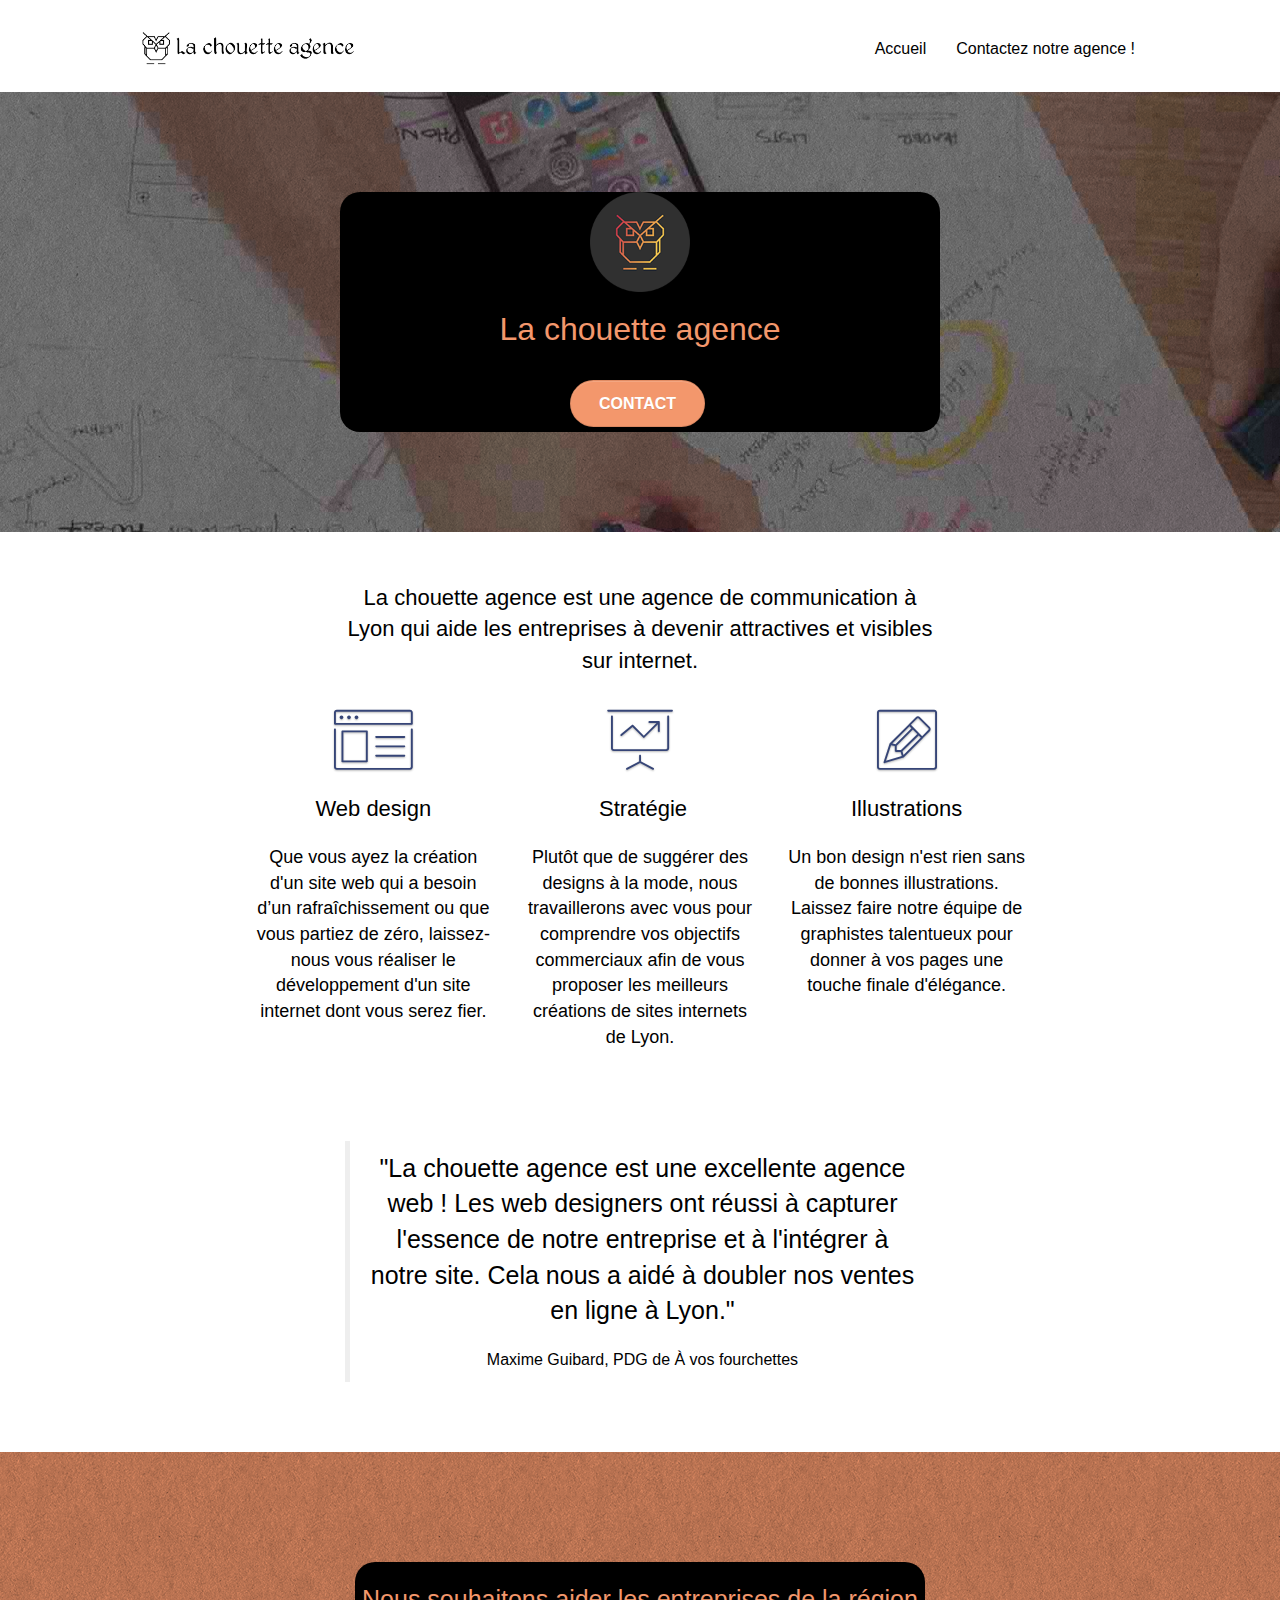
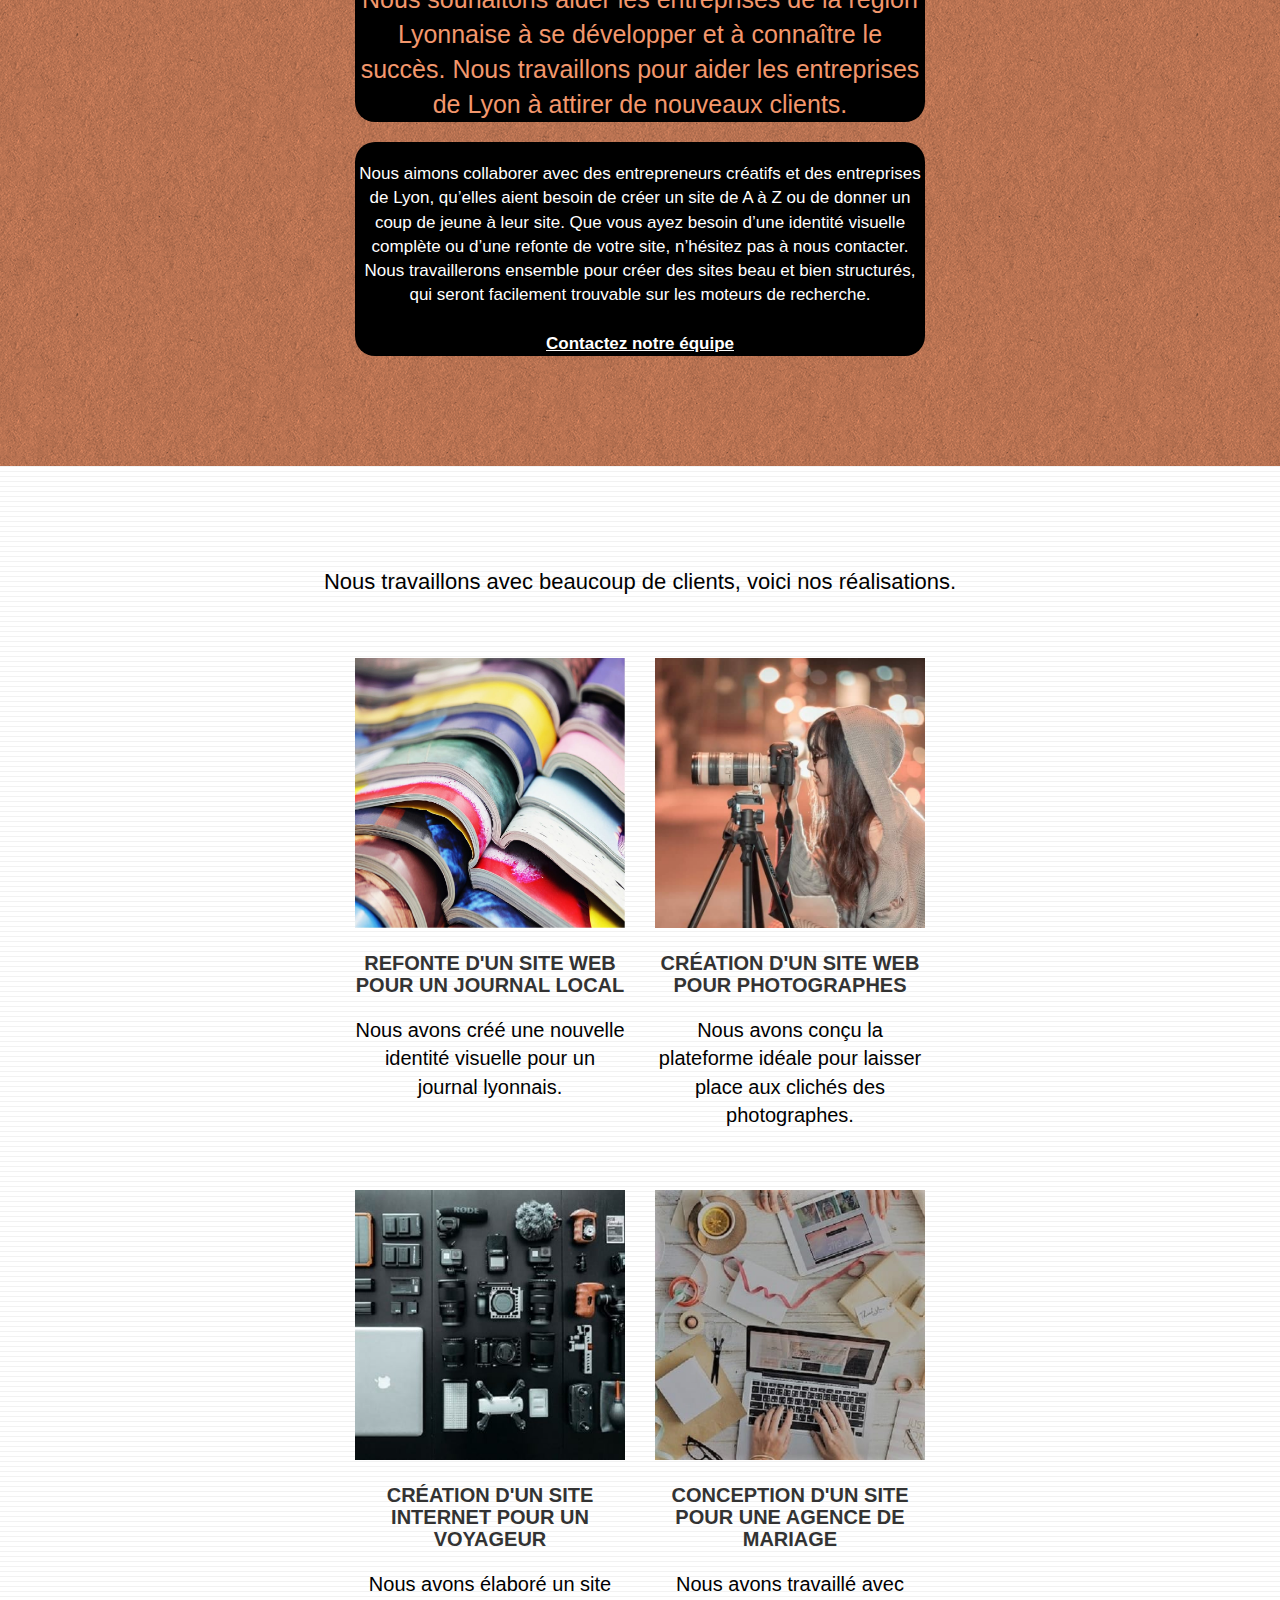
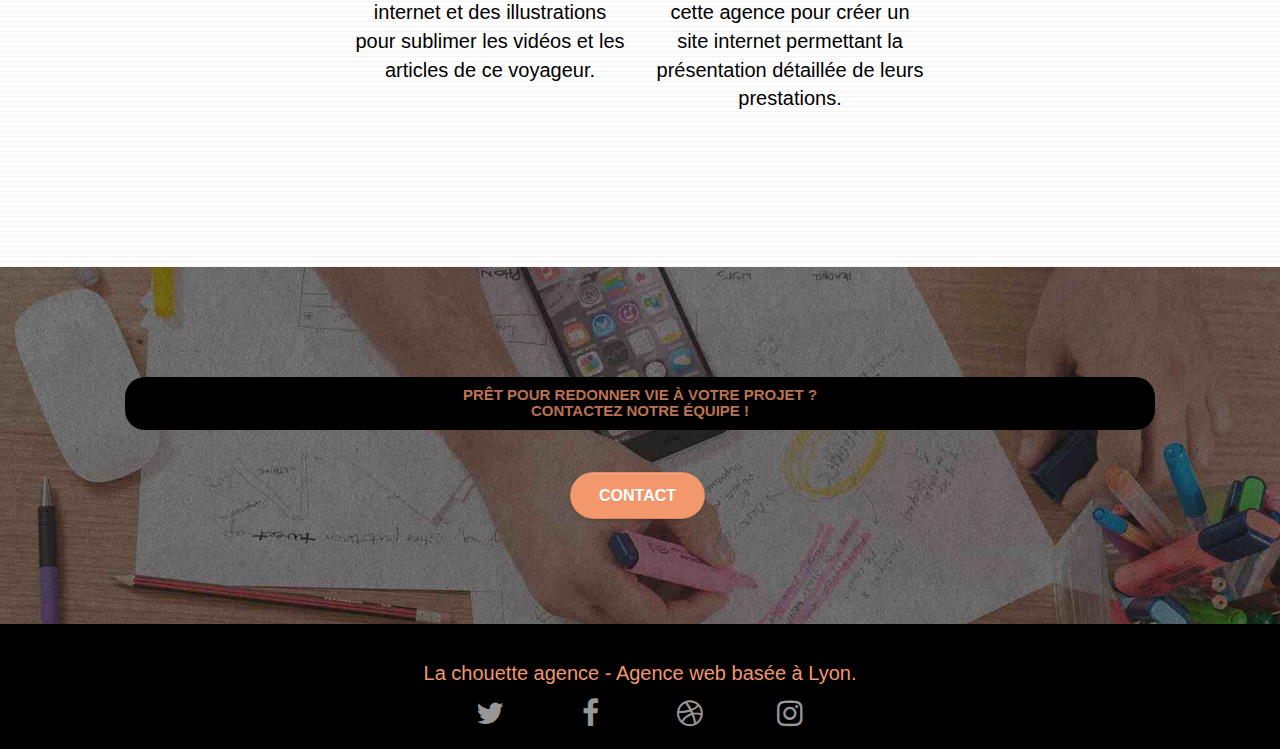
<file: index.html>
<!doctype html>
<html lang="fr">
<head>

<!-- Google Tag Manager -->
<script>(function(w,d,s,l,i){w[l]=w[l]||[];w[l].push({'gtm.start':
	new Date().getTime(),event:'gtm.js'});var f=d.getElementsByTagName(s)[0],
	j=d.createElement(s),dl=l!='dataLayer'?'&l='+l:'';j.async=true;j.src=
	'https://www.googletagmanager.com/gtm.js?id='+i+dl;f.parentNode.insertBefore(j,f);
	})(window,document,'script','dataLayer','GTM-TX3RW9V');</script>
	<!-- End Google Tag Manager -->


    <meta charset="utf-8">

	<meta name="robots" content="index, follow">	
	<meta name="description" content="Dévelopement de site Web à Lyon, La chouette agence est une agence de web design qui aide les entreprises à devenir attractives et visibles sur internet.">
    <meta name="keywords" content="agence de communication lyon, agence web lyon, agence digitale lyon, agence création site web, création site internet lyon, création site web lyon, agence webmarketing,Développement site web,agence site web,agence design,agence internet">
    <meta name="viewport" content="width=device-width, initial-scale=1.0, viewport-fit=cover">
    <link rel="shortcut icon" type="image/png" href="favicon.jpg">
    
	<link rel="stylesheet" type="text/css" href="./css/bootstrap.min.css">
	<link rel="stylesheet" type="text/css" href="style.min.css">
	<link rel="stylesheet" type="text/css" href="./css/font-awesome.min.css">
	<link rel="stylesheet" type="text/css" href="./css/et-line.css">
	
    
	<script src="./js/jquery-2.1.0.min.js" defer></script>
	<script src="./js/bootstrap.min.js" defer></script>
	<script src="./js/blocs.min.js" defer></script>
	<script src="./js/jquery.touchSwipe.min.js" defer></script>
	<script src="./js/gmaps.min.js" defer></script>

    <title>La chouette agence</title>

    
<!-- Twitter Card data -->
<meta name="twitter:card" content="summary">
<meta name="twitter:site" content="@La_chouette_agence">
<meta name="twitter:title" content="Accueil - La chouette Agence">
<meta name="twitter:description" content="Dévelopement de site Web à Lyon, La chouette agence est une agence de web design qui aide les entreprises à devenir attractives et visibles sur internet.">
<meta name="twitter:creator" content="@La chouette agence">


<!-- Open Graph data Facebook / LinkedIn-->
<meta property="og:title" content="Accueil - La chouette Agence" />
<meta property="og:type" content="Website" />
<meta property="og:url" content="https://aurelien77.github.io/AurelienMonceau_4_20042021/index.html" />
<meta property="og:image" content="https://aurelien77.github.io/AurelienMonceau_4_20042021/index.html" />
<meta property="og:description" content="Dévelopement de site Web à Lyon, La chouette agence est une agence de web design qui aide les entreprises à devenir attractives et visibles sur internet." /> 
<meta property="og:site_name" content="La chouette agence" />


<!-- Pinterest -->
	<meta property="og:type" content="website" />
	<meta property="og:title" content="Accueil - La chouette Agencee" />
	<meta property="og:description" content="Dévelopement de site Web à Lyon, La chouette agence est une agence de web design qui aide les entreprises à devenir attractives et visibles sur internet" />
	<meta property="og:url" content="https://aurelien77.github.io/AurelienMonceau_4_20042021/index.html" />
	<meta property="og:site_name" content="La chouette agence" /> 
    
</head>
<body>
<!-- Google Tag Manager (noscript) -->
<noscript><iframe src="https://www.googletagmanager.com/ns.html?id=GTM-TX3RW9V"
	height="0" width="0" style="display:none;visibility:hidden"></iframe></noscript>
	<!-- End Google Tag Manager (noscript) -->


<!-- Principal conteneur -->
<div class="page-container">
    
<!-- bloc-0 -->
<header class="bloc bgc-white l-bloc " id="bloc-0">
	<div class="container bloc-sm">
		<nav class="navbar row">
			<div class="navbar-header">
				<a class="navbar-brand" href="index.html"><img src="img/la-chouette-agence.png" alt="Image du logo La chouette agence" height="40" /></a>
				<button id="nav-toggle" type="button" class="ui-navbar-toggle navbar-toggle" data-toggle="collapse" data-target=".navbar-1">
					<span class="sr-only">Toggle navigation</span><span class="icon-bar"></span><span class="icon-bar"></span><span class="icon-bar"></span>
				</button>
			</div>
			<div class="collapse navbar-collapse navbar-1 special-dropdown-nav">
				<ul class="site-navigation nav navbar-nav">
					<li>
						<a href="index.html" title="Accueil">Accueil</a>
					</li>
					
					<li>
						<a href="contact_La_chouette_agence.html" title="Formulaire de contact">Contactez notre agence !</a>
					</li>
				</ul>
			</div>
		</nav>
	</div>
</header>
<!-- bloc-0 END -->

<!-- bloc-1-presentation -->
<main class="bloc bg-banniere d-bloc bg-t-edge bloc-bg-texture texture-paper b-parallax" id="bloc-1-hero">
	<div class="container bloc-lg">
		<div class="row tight-width-whitespace">
			<div class="col-sm-12 bgc-atomic-black radiusbor">
				<img src="img/logo.png" class="center-block image-resize-mode" width="100" alt="Image du logo La chouette agence" />
				<h1 class="text-center hero-bloc-text tc-white ">
					La chouette agence
				</h1>
				<div class="text-center">
					<a href="contact_La_chouette_agence.html" class="btn btn-lg btn-clean btn-rd cta-hero btn-atomic-tangerine" id="cta-hero" title="bouton vers le formulaire de contact">Contact</a>
				</div>
			</div>
		</div>
	</div>
</main>
<!-- bloc-1-presentation END -->

<!-- bloc-2-services -->
	<!-- div ancre1 -->
	<div id="ancre1"></div>
	<!-- fin div ancre1 -->
	<div class="container bloc-md">
	
			<div class="text-center ajustbloc">	
<p class="size1">  La chouette agence est une agence de communication à Lyon qui aide les entreprises à devenir attractives et visibles sur internet.</p>
		</div>
		<div class="row voffset-lg med-width-whitespace">
			<div class="col-sm-4">
				<div class="text-center">
					<span class="et-icon-browser sm-shadow icon-dark-slate-blue icons icon-lg"></span>
				</div>
				<a href=#ancre1><h2 class="mg-md text-center">
					Web design
				</h2> </a>
				<p class="text-center destext">
					Que vous ayez la création d'un site web qui a besoin d&rsquo;un rafraîchissement ou que vous partiez de zéro, laissez-nous vous réaliser le développement d'un site internet dont vous serez fier.
				</p>
			</div>
			<div class="col-sm-4">
				<div class="text-center">
					<span class="et-icon-presentation sm-shadow icon-dark-slate-blue icons icon-lg"></span>
				</div> <a href=#ancre2>
				<h2 class="mg-md text-center">
					&nbsp;Stratégie
				</h2> </a>
				<p class="text-center destext">
					Plutôt que de suggérer des designs à la mode, nous travaillerons avec vous pour comprendre vos objectifs commerciaux afin de vous proposer les meilleurs créations de sites internets de Lyon.<br>
				</p>
			</div>
			<div class="col-sm-4">
				<div class="text-center">
					<span class="et-icon-edit sm-shadow icon-dark-slate-blue icons icon-lg"></span>
				</div> <a href=#ancre3>
				<h2 class="mg-md text-center">
					Illustrations
				</h2> </a>
				<p class="text-center destext">
					Un bon design n'est rien sans de bonnes illustrations. Laissez faire notre équipe de graphistes talentueux pour donner à vos pages une touche finale d'élégance.
				</p>
			</div>
		</div>
	
		<div class="row voffset-lg voffset">
			<div class="col-xs-12 col-md-8 col-md-offset-2 text-center">
				<blockquote>

<p class="citation">
					"La chouette agence est une excellente agence web !
					Les web designers ont réussi à capturer l'essence de notre
					entreprise et à l'intégrer à notre site. Cela nous a aidé à
					doubler nos ventes en ligne à Lyon."
				</p>
				<p class="auteur"> Maxime Guibard, PDG de À vos fourchettes </p>
				</blockquote>
			</div>
		</div>
	</div>

<!-- bloc-2-services END -->
<!-- div ancre2 -->
<div id="ancre2"></div>
<!-- fin div ancre2 -->
<!-- bloc-3-what-i-do -->
<div class="bloc tc-white bgc-atomic-tangerine bg-presentation d-bloc bloc-bg-texture texture-paper b-parallax" id="bloc-3-what-i-do">
	<div class="container bloc-lg">
		<div class="row tight-width-whitespace ">
			<div class="col-sm-12">
				<h2 class="mg-md text-center tc-white bgc-atomic-black radiusbor fontdesc">
					Nous souhaitons aider les entreprises de la région Lyonnaise à se développer et à connaître le succès. Nous travaillons pour aider les entreprises de Lyon à attirer de nouveaux clients.<br>
				</h2>
				<p class="text-center white fontdesc2 bgc-atomic-black radiusbor">
					Nous aimons collaborer avec des entrepreneurs créatifs et des entreprises de Lyon, qu’elles aient besoin de créer un site de A à Z ou de donner un coup de jeune à leur site. Que vous ayez besoin d’une identité visuelle complète ou d’une refonte de votre site, n’hésitez pas à nous contacter. Nous travaillerons ensemble pour créer des sites beau et bien structurés, qui seront facilement trouvable sur les moteurs de recherche. <br><br><a class="ltc-white bold-link" href="contact_La_chouette_agence.html">Contactez notre équipe</a><br>
				</p> 
			</div>
		</div>
	</div>
</div>  
<!-- bloc-3-what-i-do END -->

<!-- bloc-4-portfolio --><!-- div ancre3 -->
		<div id="ancre3"></div>
		<!-- fin div ancre3 -->
<div class="bloc bgc-white bg-lines-h2-bg bg-repeat l-bloc" id="bloc-4-portfolio">
	<div class="container bloc-lg">
		<div class="row">
			<div class="col-sm-12 text-center">
				<p class="size1">Nous travaillons avec beaucoup de clients, voici nos réalisations.</p>
			</div>
		</div>
		<div class="row tight-width-whitespace portfolio-row">
			<div class="col-sm-6">
				<a href="#" data-lightbox="img/1.jpg"  data-gallery-id="gallery-1" data-caption="Refonte d'un site web pour un journal local" data-frame="snapshot-lb"><img src="img/1.jpg" alt="Image de Refonte d'un site web pour un journal local" class="img-responsive portfolio-thumb" /></a>
				<h3 class="mg-md text-center textimg">
					Refonte d'un site web pour un journal local
				</h3>
				<p class="text-center textimg2 ">
					Nous avons créé une nouvelle identité visuelle pour un journal lyonnais.
				</p>
			</div>   	
			<div class="col-sm-6">
				<a href="#" data-lightbox="img/2.jpg" data-gallery-id="gallery-1" data-caption="Création d'un site web pour photographes" data-frame="snapshot-lb"><img src="img/2.jpg" class="img-responsive portfolio-thumb" alt="Image de Création d'un site web pour photographes" /></a>
				<h3 class="mg-md text-center textimg">
					Création d'un site web pour photographes
				</h3>
				<p class="text-center textimg2">
					Nous avons conçu la plateforme idéale pour laisser place aux clichés des photographes.
				</p>
			</div>
		</div>
		<div class="row tight-width-whitespace portfolio-row">
			<div class="col-sm-6">
				<a href="#" data-lightbox="img/3.jpg" data-gallery-id="gallery-1" data-caption="Création d'un site internet pour un voyageur" data-frame="snapshot-lb"><img src="img/3.jpg" class="img-responsive portfolio-thumb" alt="Image de Création d'un site internet pour un voyageur"/></a>
				<h3 class="mg-md text-center textimg">
					Création d'un site internet pour un voyageur
				</h3>
				<p class="text-center textimg2">
					Nous avons élaboré un site internet et des illustrations pour sublimer les vidéos et les articles de ce voyageur.
				</p>
			</div>
			<div class="col-sm-6">
				<a href="#" data-lightbox="img/4.jpg" data-gallery-id="gallery-1" data-caption="Conception d'un site pour une agence de mariage" data-frame="snapshot-lb"><img src="img/4.jpg" class="img-responsive portfolio-thumb" alt="Image de Conception d'un site pour une agence de mariage" /></a>
				<h3 class="mg-md text-center textimg">
					Conception d'un site pour une agence de mariage
				</h3>
				<p class="text-center textimg2">
					Nous avons travaillé avec cette agence pour créer un site internet permettant la présentation détaillée de leurs prestations.
				</p>
			</div>
		</div>
	</div>
</div>
<!-- bloc-4-portfolio END -->

<!-- bloc-5-cta -->
<div class="bloc bgc-dark-slate-blue bg-banniere d-bloc bloc-bg-texture texture-paper" id="bloc-5-cta">
	<div class="container bloc-lg">
		<div class="row ">
			<h3 class="mg-md text-center tc-white bgc-atomic-black radiusbor top">
				Prêt pour redonner vie à votre projet ?<br>Contactez notre équipe !
			</h3>
			<div class="col-sm-12 text-center">
				<a href="contact_La_chouette_agence.html" class="btn btn-atomic-tangerine btn-clean btn-rd btn-lg cta-hero">Contact</a>
			</div>
		</div>
	</div>
</div>
<!-- bloc-5-cta END -->

<!-- Footer - bloc-8 -->
<footer class="bloc bgc-atomic-black d-bloc" id="bloc-8">
	<div class="container bloc-sm">
		<div class="row">
			<div class="col-sm-12">
				<p class="text-center white tc-autre">
					La chouette agence - Agence web basée à Lyon.<br>
				</p>
				<div class="row row-no-gutters social">
					<div class="col-sm-3">
						<div class="text-center">
							<a class="social" href="index.html"><span class="fa fa-twitter icon-md"></span></a>
						</div>
					</div>
					<div class="col-sm-3">
						<div class="text-center">
							<a class="social" href="index.html"><span class="fa fa-facebook icon-md"></span></a>
						</div>
					</div>
					<div class="col-sm-3">
						<div class="text-center">
							<a class="social" href="index.html"><span class="fa fa-dribbble icon-md"></span></a>
						</div>
					</div>
					<div class="col-sm-3">
						<div class="text-center">
							<a class="social" href="index.html"><span class="fa fa-instagram icon-md"></span></a>
						</div>



						
					</div>
					
				</div>
				
				</div>
				
			</div>
			



		
	</div>


	
</footer>
<!-- Footer - bloc-8 END -->

</div>
<!-- Principal conteneur END -->
    

</body>
</html>
</file>
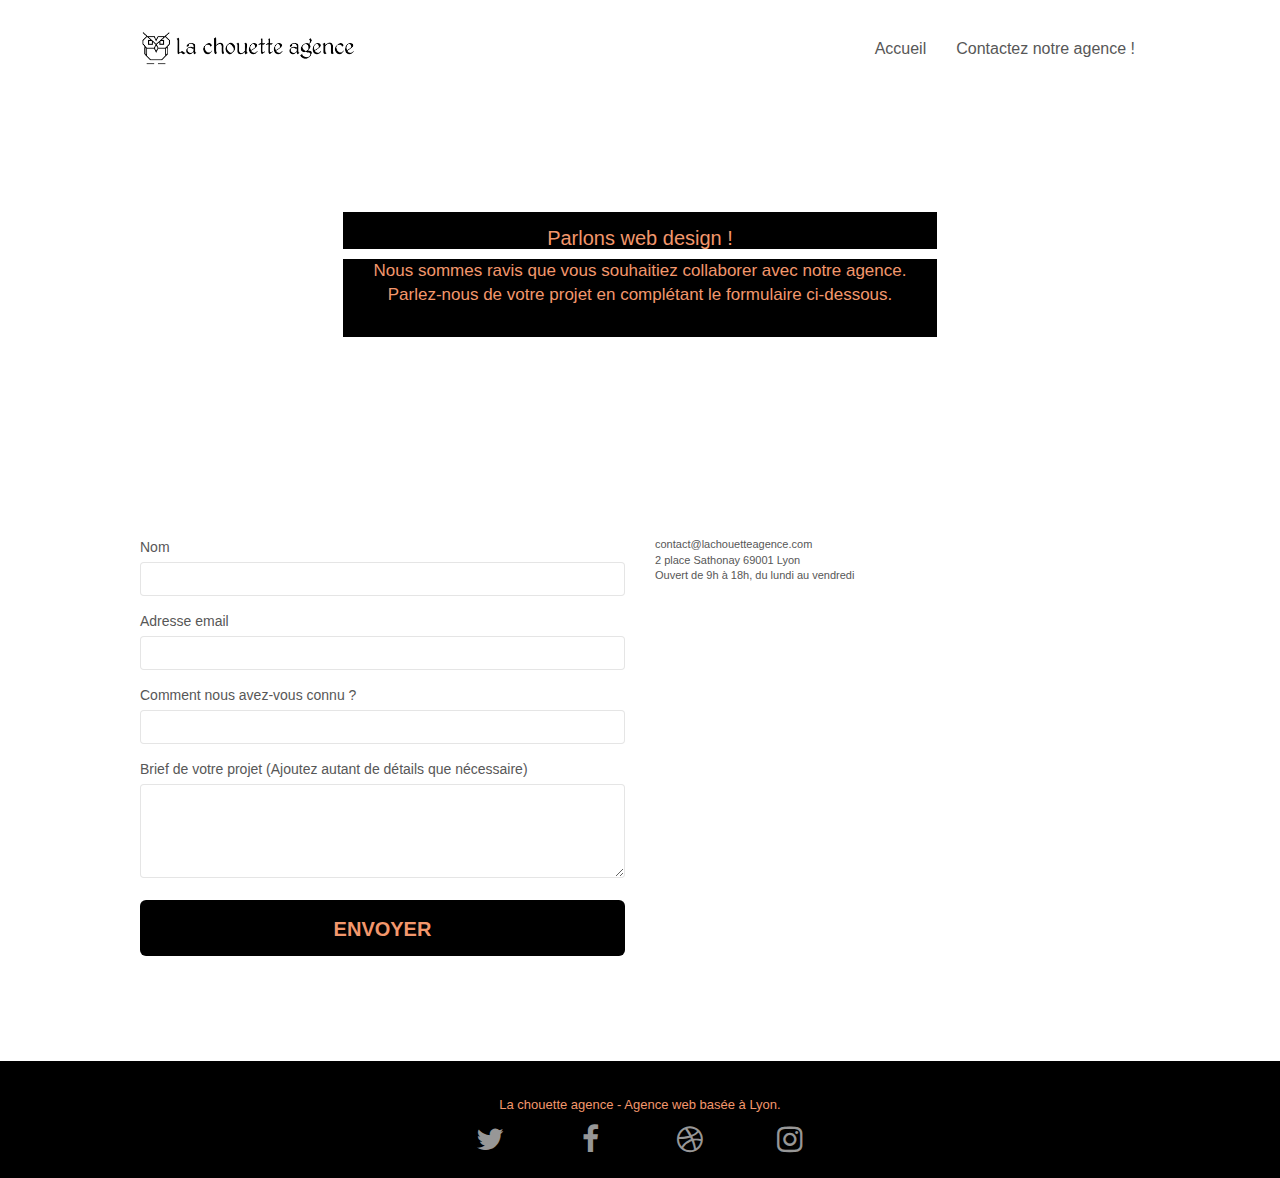
<file: contact.html>
<!doctype html>
<html lang="fr">
	<head>

		<!-- Google Tag Manager -->
		<script>(function(w,d,s,l,i){w[l]=w[l]||[];w[l].push({'gtm.start':
			new Date().getTime(),event:'gtm.js'});var f=d.getElementsByTagName(s)[0],
			j=d.createElement(s),dl=l!='dataLayer'?'&l='+l:'';j.async=true;j.src=
			'https://www.googletagmanager.com/gtm.js?id='+i+dl;f.parentNode.insertBefore(j,f);
			})(window,document,'script','dataLayer','GTM-TX3RW9V');</script>
			<!-- End Google Tag Manager -->
		
		
			<meta charset="utf-8">
			<meta name="keywords" content="seo, google, site web, site internet, agence design paris, agence design, agence design,agence design,agence design,agence design,agence design,agence design,agence design,agence design">
			<meta name="description" content="">
			<meta name="viewport" content="width=device-width, initial-scale=1.0, viewport-fit=cover">
			<link rel="shortcut icon" type="image/png" href="favicon.jpg">
			
			<link rel="stylesheet" type="text/css" href="./css/bootstrap.css">
			<link rel="stylesheet" type="text/css" href="style.css">
			<link rel="stylesheet" type="text/css" href="./css/font-awesome.css">
			<link rel="stylesheet" type="text/css" href="./css/et-line.css">
			
			
			<script src="./js/jquery-2.1.0.js"></script>
			<script src="./js/bootstrap.js"></script>
			<script src="./js/blocs.js"></script>
			<script src="./js/jquery.touchSwipe.js" defer></script>
			<script src="./js/gmaps.js"></script>
		
			<title>Contactez La chouette agence</title>
		
			
		
			
		</head>
<body>

<!-- Google Tag Manager (noscript) -->
<noscript><iframe src="https://www.googletagmanager.com/ns.html?id=GTM-TX3RW9V"
	height="0" width="0" style="display:none;visibility:hidden"></iframe></noscript>
	<!-- End Google Tag Manager (noscript) -->



<!-- Principal conteneur -->
<div class="page-container">
    
<!-- bloc-0 -->
<header class="bloc bgc-white l-bloc " id="bloc-0">
	<div class="container bloc-sm">
		<nav class="navbar row">
			<div class="navbar-header">
				<a class="navbar-brand" href="index.html">
					
					
					<img src="img/la-chouette-agence.png" alt="Image du logo La chouette agence" height="40" /></a>
				<button id="nav-toggle" type="button" class="ui-navbar-toggle navbar-toggle" data-toggle="collapse" data-target=".navbar-1">
					<span class="sr-only">Toggle navigation</span>
					<span class="icon-bar"></span>
					<span class="icon-bar"></span>
					<span class="icon-bar"></span>
				</button>
			</div>
			<div class="collapse navbar-collapse navbar-1 special-dropdown-nav">
				<ul class="site-navigation nav navbar-nav">
					<li>
						<a href="index.html">Accueil</a>
					</li>
					<li>
						<a href="contact.html">Contactez notre agence !</a>
					</li>
				</ul>
			</div>
		</nav>
	</div>
</header>
<!-- bloc-0 END -->

<!-- bloc-6 -->
<main class="" id="bloc-6 ">
	<div class="container bloc-lg">
	
			<div class="col-sm-12 ajustbloc">
				<h1 class="text-center hero-bloc-text tc-autre bgc-atomic-black ">
					Parlons web design !
				</h1>
				<h2 class="text-center mg-lg tc-autre2 tight-width-whitespace bgc-atomic-black ">
					Nous sommes ravis que vous souhaitiez collaborer avec notre agence.<br>
					Parlez-nous de votre projet en complétant le formulaire ci-dessous.
				</h2>
			</div>
		</div>
	
</main>
<!-- bloc-6 END -->

<!-- bloc-7 -->
<div class="bloc bgc-white l-bloc" id="bloc-7">
	<div class="container bloc-lg">
		<div class="row">
			<div class="col-sm-6">
				<form id="form_1" novalidate success-msg="Your message has been sent." fail-msg="Sorry it seems that our mail server is not responding, Sorry for the inconvenience!">
					<div class="form-group">
						<label>
							Nom
						</label>
						<input id="name" class="form-control" required />
					</div>
					<div class="form-group">
						<label>
							Adresse email
						</label>
						<input id="email" class="form-control" type="email" required />
					</div>
					<div class="form-group">
						<label>
							Comment nous avez-vous connu ?
						</label>
						<input class="form-control" type="email" required id="input_504" />
					</div>
					<div class="form-group">
						<label>
							Brief de votre projet (Ajoutez autant de détails que nécessaire)<br>
						</label><textarea id="message" class="form-control" rows="4" cols="50" required></textarea>
					</div> 
					<button class="bloc-button btn btn-lg btn-block cta-hero bgc-atomic-black tc-autre" type="submit">
						Envoyer
					</button>
				</form>
			</div>
			<div class="col-sm-6">
				<p>
					contact@lachouetteagence.com<br>2 place Sathonay 69001 Lyon<br>Ouvert de 9h à 18h, du lundi au vendredi<br>
				</p>
			</div>
		</div>
	</div>
</div>
<!-- bloc-7 END -->

<!-- ScrollToTop Button -->
<a class="bloc-button btn btn-d scrollToTop" onclick="scrollToTarget('1')"><span class="fa fa-chevron-up"></span></a>
<!-- ScrollToTop Button END-->


<!-- Footer - bloc-8 -->
<footer class="bloc d-bloc bgc-atomic-black tc-autre" id="bloc-8">
	<div class="container bloc-sm">
		<div class="row">
			<div class="col-sm-12">
				<p class="text-center tc-autre3">
					La chouette agence - Agence web basée à Lyon.<br>
				</p>
				<div class="row row-no-gutters social">
					<div class="col-sm-3">
						<div class="text-center">
							<a class="social" href="index.html"><span class="fa fa-twitter icon-md"></span></a>
						</div>
					</div>
					<div class="col-sm-3">
						<div class="text-center">
							<a class="social" href="index.html"><span class="fa fa-facebook icon-md"></span></a>
						</div>
					</div>
					<div class="col-sm-3">
						<div class="text-center">
							<a class="social" href="index.html"><span class="fa fa-dribbble icon-md"></span></a>
						</div>
					</div>
					<div class="col-sm-3">
						<div class="text-center">
							<a class="social" href="index.html"><span class="fa fa-instagram icon-md"></span></a>
						</div>
					</div>
				</div>
			</div>
		</div>
	</div>
</footer >
<!-- Footer - bloc-8 END -->

</div>
<!-- Principal conteneur END -->
    

</body>
</html>
</file>
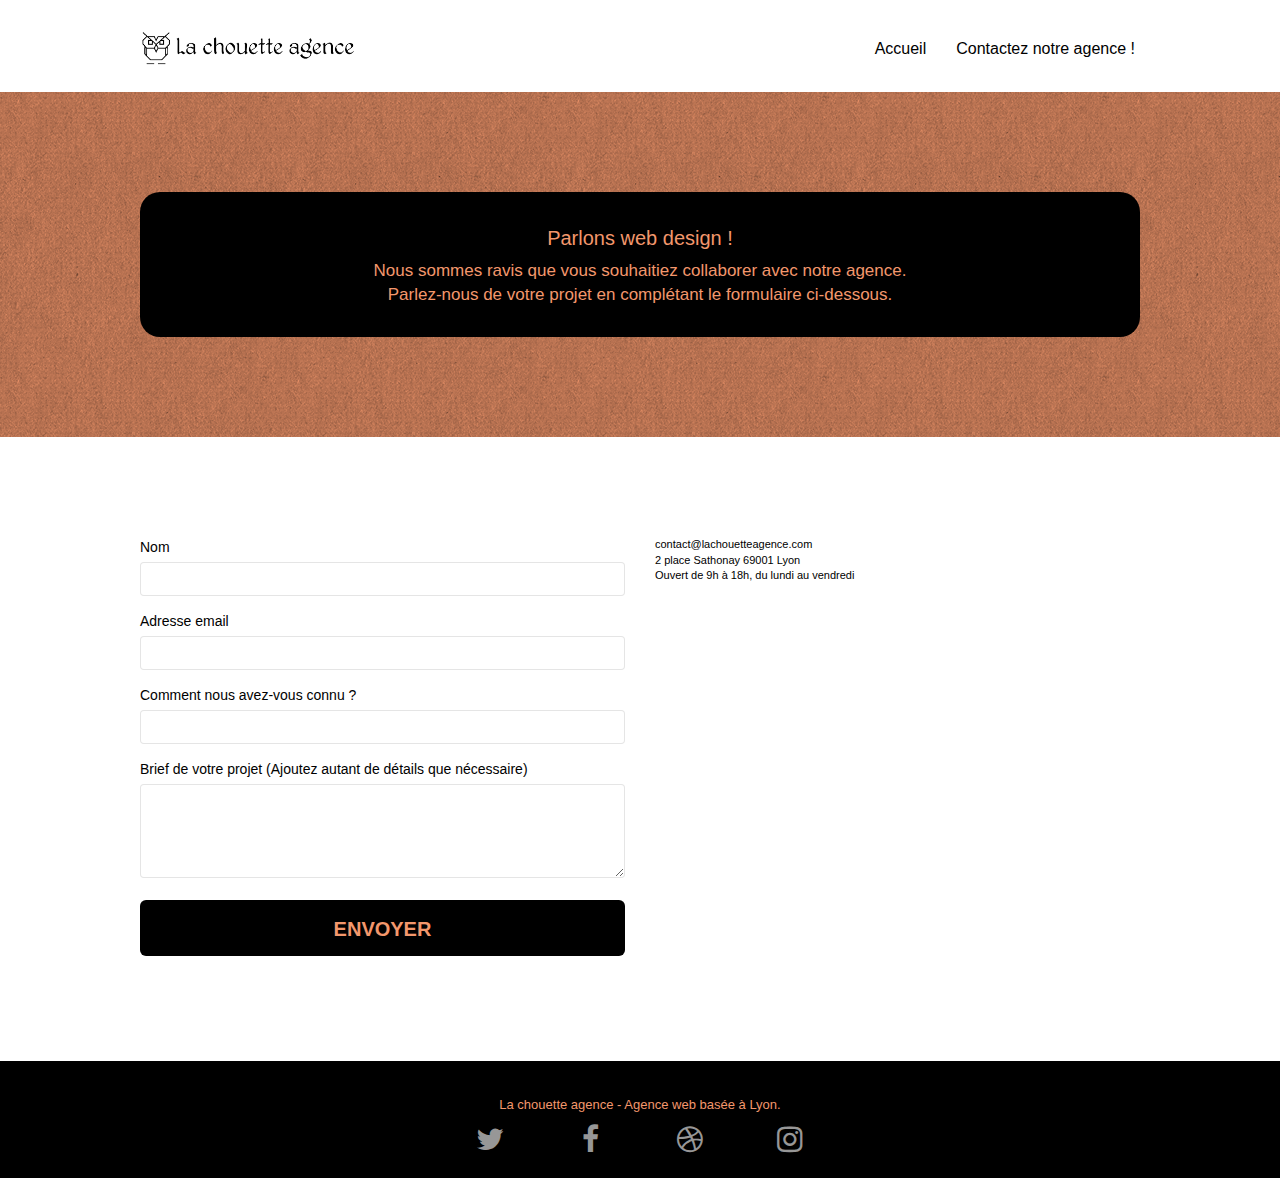
<file: contact_La_chouette_agence.html>
<!doctype html>
<html lang="fr">
	<head>

		<!-- Google Tag Manager -->
		<script>(function(w,d,s,l,i){w[l]=w[l]||[];w[l].push({'gtm.start':
			new Date().getTime(),event:'gtm.js'});var f=d.getElementsByTagName(s)[0],
			j=d.createElement(s),dl=l!='dataLayer'?'&l='+l:'';j.async=true;j.src=
			'https://www.googletagmanager.com/gtm.js?id='+i+dl;f.parentNode.insertBefore(j,f);
			})(window,document,'script','dataLayer','GTM-TX3RW9V');</script>
			<!-- End Google Tag Manager -->
		
		
			<meta charset="utf-8">

	<meta name="robots" content="index, follow">	
	<meta name="description" content="Dévelopement de site Web à Lyon, Formulaire de contact, La chouette agence.">
    <meta name="keywords" content="seo, google, site web, site internet, agence design paris, agence design, agence design,agence design,agence design,agence design,agence design,agence design,agence design,agence design">
    <meta name="viewport" content="width=device-width, initial-scale=1.0, viewport-fit=cover">
    <link rel="shortcut icon" type="image/png" href="favicon.jpg">
			
			<link rel="stylesheet" type="text/css" href="./css/bootstrap.min.css">
			<link rel="stylesheet" type="text/css" href="style.min.css">
			<link rel="stylesheet" type="text/css" href="./css/font-awesome.min.css">
			<link rel="stylesheet" type="text/css" href="./css/et-line.css">
			
			
			<script src="./js/jquery-2.1.0.min.js"defer></script>
			<script src="./js/bootstrap.min.js"defer></script>
			<script src="./js/blocs.min.js"defer></script>
			<script src="./js/jquery.touchSwipe.min.js" defer></script>
			<script src="./js/gmaps.min.js"defer></script>
		
			<title>Contactez La chouette agence</title>
		
			<!-- Twitter Card data -->
<meta name="twitter:card" content="summary">
<meta name="twitter:site" content="@La_chouette_agence">
<meta name="twitter:title" content="Accueil - La chouette Agence">
<meta name="twitter:description" content="Formulaire de contact, La chouette agence.">
<meta name="twitter:creator" content="@La chouette agence">


<!-- Open Graph data Facebook / LinkedIn-->
<meta property="og:title" content="Accueil - La chouette Agence" />
<meta property="og:type" content="Website" />
<meta property="og:url" content="https://aurelien77.github.io/AurelienMonceau_4_20042021/contact_La_chouette_agence.html" />
<meta property="og:image" content="https://aurelien77.github.io/AurelienMonceau_4_20042021/contact_La_chouette_agence.html" />
<meta property="og:description" content="Formulaire de contact, La chouette agence." /> 
<meta property="og:site_name" content="La chouette agence" />


<!-- Pinterest -->
	<meta property="og:type" content="website" />
	<meta property="og:title" content="Accueil - La chouette Agencee" />
	<meta property="og:description" content="Dévelopement de site Web à Lyon, La chouette agence est une agence de web design qui aide les entreprises à devenir attractives et visibles sur internet" />
	<meta property="og:url" content="https://aurelien77.github.io/AurelienMonceau_4_20042021/contact_La_chouette_agence.html" />
	<meta property="og:site_name" content="La chouette agence" /> 
		
			
		</head>
<body>

<!-- Google Tag Manager (noscript) -->
<noscript><iframe src="https://www.googletagmanager.com/ns.html?id=GTM-TX3RW9V"
	height="0" width="0" style="display:none;visibility:hidden"></iframe></noscript>
	<!-- End Google Tag Manager (noscript) -->



<!-- Principal conteneur -->
<div class="page-container">
    
<!-- bloc-0 -->
<header class="bloc bgc-white l-bloc " id="bloc-0">
	<div class="container bloc-sm">
		<nav class="navbar row">
			<div class="navbar-header">
				<a class="navbar-brand" href="index.html">
					
					
					<img src="img/la-chouette-agence.png" alt="Image du logo La chouette agence" height="40" /></a>
				<button id="nav-toggle" type="button" class="ui-navbar-toggle navbar-toggle" data-toggle="collapse" data-target=".navbar-1">
					<span class="sr-only">Toggle navigation</span>
					<span class="icon-bar"></span>
					<span class="icon-bar"></span>
					<span class="icon-bar"></span>
				</button>
			</div>
			<div class="collapse navbar-collapse navbar-1 special-dropdown-nav">
				<ul class="site-navigation nav navbar-nav">
					<li>
						<a href="index.html">Accueil</a>
					</li>
					<li>
						<a href="contact_La_chouette_agence.html">Contactez notre agence !</a>
					</li>
				</ul>
			</div>
		</nav>
	</div>
</header>
<!-- bloc-0 END -->

<!-- bloc-6 -->
<main class="bloc bg-dots-bg bg-repeat bgc-atomic-tangerine d-bloc bloc-bg-texture texture-paper " id="bloc-6 ">
	<div class="container bloc-lg ">
	
			<div class="col-sm-12 bgc-atomic-black radiusbor">
				<h1 class="text-center hero-bloc-text tc-autre bgc-atomic-black">
					Parlons web design !
				</h1>
				<h2 class=" text-center mg-lg tc-autre2 tight-width-whitespace bgc-atomic-black">
					Nous sommes ravis que vous souhaitiez collaborer avec notre agence.<br>
					Parlez-nous de votre projet en complétant le formulaire ci-dessous.
				</h2>
			</div>
		</div>
	
</main>
<!-- bloc-6 END -->

<!-- bloc-7 -->
<div class="bloc bgc-white l-bloc" id="bloc-7">
	<div class="container bloc-lg">
		<div class="row">
			<div class="col-sm-6">
				<form id="form_1" novalidate success-msg="Your message has been sent." fail-msg="Sorry it seems that our mail server is not responding, Sorry for the inconvenience!">
					<div class="form-group">
						<label>
							Nom
						</label>
						<input id="name" class="form-control" required />
					</div>
					<div class="form-group">
						<label>
							Adresse email
						</label>
						<input id="email" class="form-control" type="email" required />
					</div>
					<div class="form-group">
						<label>
							Comment nous avez-vous connu ?
						</label>
						<input class="form-control" type="email" required id="input_504" />
					</div>
					<div class="form-group">
						<label>
							Brief de votre projet (Ajoutez autant de détails que nécessaire)<br>
						</label><textarea id="message" class="form-control" rows="4" cols="50" required></textarea>
					</div> 
					<button class="bloc-button btn btn-lg btn-block cta-hero bgc-atomic-black tc-autre" type="submit">
						Envoyer
					</button>
				</form>
			</div>
			<div class="col-sm-6">
				<p>
					contact@lachouetteagence.com<br>2 place Sathonay 69001 Lyon<br>Ouvert de 9h à 18h, du lundi au vendredi<br>
				</p>
			</div>
		</div>
	</div>
</div>
<!-- bloc-7 END -->

<!-- ScrollToTop Button -->
<a class="bloc-button btn btn-d scrollToTop" onclick="scrollToTarget('1')"><span class="fa fa-chevron-up"></span></a>
<!-- ScrollToTop Button END-->


<!-- Footer - bloc-8 -->
<footer class="bloc d-bloc bgc-atomic-black tc-autre" id="bloc-8">
	<div class="container bloc-sm">
		<div class="row">
			<div class="col-sm-12">
				<p class="text-center tc-autre3">
					La chouette agence - Agence web basée à Lyon.<br>
				</p>
				<div class="row row-no-gutters social">
					<div class="col-sm-3">
						<div class="text-center">
							<a class="social" href="index.html"><span class="fa fa-twitter icon-md"></span></a>
						</div>
					</div>
					<div class="col-sm-3">
						<div class="text-center">
							<a class="social" href="index.html"><span class="fa fa-facebook icon-md"></span></a>
						</div>
					</div>
					<div class="col-sm-3">
						<div class="text-center">
							<a class="social" href="index.html"><span class="fa fa-dribbble icon-md"></span></a>
						</div>
					</div>
					<div class="col-sm-3">
						<div class="text-center">
							<a class="social" href="index.html"><span class="fa fa-instagram icon-md"></span></a>
						</div>
					</div>
				</div>
			</div>
		</div>
	</div>
</footer >
<!-- Footer - bloc-8 END -->

</div>
<!-- Principal conteneur END -->
    

</body>
</html>
</file>
<file: css/et-line.css>
@font-face {
    font-family: et-line;
    src: url(../fonts/et-line.eot);
    src: url(../fonts/et-line.eot?#iefix) format('embedded-opentype'), url(../fonts/et-line.woff) format('woff'), url(../fonts/et-line.ttf) format('truetype'), url(../fonts/et-line.svg#et-line) format('svg');
    font-weight: 400;
    font-style: normal
}

.et-icon-adjustments,
.et-icon-alarmclock,
.et-icon-anchor,
.et-icon-aperture,
.et-icon-attachment,
.et-icon-bargraph,
.et-icon-basket,
.et-icon-beaker,
.et-icon-bike,
.et-icon-book-open,
.et-icon-briefcase,
.et-icon-browser,
.et-icon-calendar,
.et-icon-camera,
.et-icon-caution,
.et-icon-chat,
.et-icon-circle-compass,
.et-icon-clipboard,
.et-icon-clock,
.et-icon-cloud,
.et-icon-compass,
.et-icon-desktop,
.et-icon-dial,
.et-icon-document,
.et-icon-documents,
.et-icon-download,
.et-icon-dribbble,
.et-icon-edit,
.et-icon-envelope,
.et-icon-expand,
.et-icon-facebook,
.et-icon-flag,
.et-icon-focus,
.et-icon-gears,
.et-icon-genius,
.et-icon-gift,
.et-icon-global,
.et-icon-globe,
.et-icon-googleplus,
.et-icon-grid,
.et-icon-happy,
.et-icon-hazardous,
.et-icon-heart,
.et-icon-hotairballoon,
.et-icon-hourglass,
.et-icon-key,
.et-icon-laptop,
.et-icon-layers,
.et-icon-lifesaver,
.et-icon-lightbulb,
.et-icon-linegraph,
.et-icon-linkedin,
.et-icon-lock,
.et-icon-magnifying-glass,
.et-icon-map,
.et-icon-map-pin,
.et-icon-megaphone,
.et-icon-mic,
.et-icon-mobile,
.et-icon-newspaper,
.et-icon-notebook,
.et-icon-paintbrush,
.et-icon-paperclip,
.et-icon-pencil,
.et-icon-phone,
.et-icon-picture,
.et-icon-pictures,
.et-icon-piechart,
.et-icon-presentation,
.et-icon-pricetags,
.et-icon-printer,
.et-icon-profile-female,
.et-icon-profile-male,
.et-icon-puzzle,
.et-icon-quote,
.et-icon-recycle,
.et-icon-refresh,
.et-icon-ribbon,
.et-icon-rss,
.et-icon-sad,
.et-icon-scissors,
.et-icon-scope,
.et-icon-search,
.et-icon-shield,
.et-icon-speedometer,
.et-icon-strategy,
.et-icon-streetsign,
.et-icon-tablet,
.et-icon-target,
.et-icon-telescope,
.et-icon-toolbox,
.et-icon-tools,
.et-icon-tools-2,
.et-icon-trophy,
.et-icon-tumblr,
.et-icon-twitter,
.et-icon-upload,
.et-icon-video,
.et-icon-wallet,
.et-icon-wine {
    font-family: "et-line" ;
    font-style: normal;
    font-weight: 400;
    font-variant: normal;
    text-transform: none;
    line-height: 1;
    -webkit-font-smoothing: antialiased;
    -moz-osx-font-smoothing: grayscale;
    display: inline-block
}

.et-icon-mobile:before {
    content: "\e000"
}

.et-icon-laptop:before {
    content: "\e001"
}

.et-icon-desktop:before {
    content: "\e002"
}

.et-icon-tablet:before {
    content: "\e003"
}

.et-icon-phone:before {
    content: "\e004"
}

.et-icon-document:before {
    content: "\e005"
}

.et-icon-documents:before {
    content: "\e006"
}

.et-icon-search:before {
    content: "\e007"
}

.et-icon-clipboard:before {
    content: "\e008"
}

.et-icon-newspaper:before {
    content: "\e009"
}

.et-icon-notebook:before {
    content: "\e00a"
}

.et-icon-book-open:before {
    content: "\e00b"
}

.et-icon-browser:before {
    content: "\e00c"
}

.et-icon-calendar:before {
    content: "\e00d"
}

.et-icon-presentation:before {
    content: "\e00e"
}

.et-icon-picture:before {
    content: "\e00f"
}

.et-icon-pictures:before {
    content: "\e010"
}

.et-icon-video:before {
    content: "\e011"
}

.et-icon-camera:before {
    content: "\e012"
}

.et-icon-printer:before {
    content: "\e013"
}

.et-icon-toolbox:before {
    content: "\e014"
}

.et-icon-briefcase:before {
    content: "\e015"
}

.et-icon-wallet:before {
    content: "\e016"
}

.et-icon-gift:before {
    content: "\e017"
}

.et-icon-bargraph:before {
    content: "\e018"
}

.et-icon-grid:before {
    content: "\e019"
}

.et-icon-expand:before {
    content: "\e01a"
}

.et-icon-focus:before {
    content: "\e01b"
}

.et-icon-edit:before {
    content: "\e01c"
}

.et-icon-adjustments:before {
    content: "\e01d"
}

.et-icon-ribbon:before {
    content: "\e01e"
}

.et-icon-hourglass:before {
    content: "\e01f"
}

.et-icon-lock:before {
    content: "\e020"
}

.et-icon-megaphone:before {
    content: "\e021"
}

.et-icon-shield:before {
    content: "\e022"
}

.et-icon-trophy:before {
    content: "\e023"
}

.et-icon-flag:before {
    content: "\e024"
}

.et-icon-map:before {
    content: "\e025"
}

.et-icon-puzzle:before {
    content: "\e026"
}

.et-icon-basket:before {
    content: "\e027"
}

.et-icon-envelope:before {
    content: "\e028"
}

.et-icon-streetsign:before {
    content: "\e029"
}

.et-icon-telescope:before {
    content: "\e02a"
}

.et-icon-gears:before {
    content: "\e02b"
}

.et-icon-key:before {
    content: "\e02c"
}

.et-icon-paperclip:before {
    content: "\e02d"
}

.et-icon-attachment:before {
    content: "\e02e"
}

.et-icon-pricetags:before {
    content: "\e02f"
}

.et-icon-lightbulb:before {
    content: "\e030"
}

.et-icon-layers:before {
    content: "\e031"
}

.et-icon-pencil:before {
    content: "\e032"
}

.et-icon-tools:before {
    content: "\e033"
}

.et-icon-tools-2:before {
    content: "\e034"
}

.et-icon-scissors:before {
    content: "\e035"
}

.et-icon-paintbrush:before {
    content: "\e036"
}

.et-icon-magnifying-glass:before {
    content: "\e037"
}

.et-icon-circle-compass:before {
    content: "\e038"
}

.et-icon-linegraph:before {
    content: "\e039"
}

.et-icon-mic:before {
    content: "\e03a"
}

.et-icon-strategy:before {
    content: "\e03b"
}

.et-icon-beaker:before {
    content: "\e03c"
}

.et-icon-caution:before {
    content: "\e03d"
}

.et-icon-recycle:before {
    content: "\e03e"
}

.et-icon-anchor:before {
    content: "\e03f"
}

.et-icon-profile-male:before {
    content: "\e040"
}

.et-icon-profile-female:before {
    content: "\e041"
}

.et-icon-bike:before {
    content: "\e042"
}

.et-icon-wine:before {
    content: "\e043"
}

.et-icon-hotairballoon:before {
    content: "\e044"
}

.et-icon-globe:before {
    content: "\e045"
}

.et-icon-genius:before {
    content: "\e046"
}

.et-icon-map-pin:before {
    content: "\e047"
}

.et-icon-dial:before {
    content: "\e048"
}

.et-icon-chat:before {
    content: "\e049"
}

.et-icon-heart:before {
    content: "\e04a"
}

.et-icon-cloud:before {
    content: "\e04b"
}

.et-icon-upload:before {
    content: "\e04c"
}

.et-icon-download:before {
    content: "\e04d"
}

.et-icon-target:before {
    content: "\e04e"
}

.et-icon-hazardous:before {
    content: "\e04f"
}

.et-icon-piechart:before {
    content: "\e050"
}

.et-icon-speedometer:before {
    content: "\e051"
}

.et-icon-global:before {
    content: "\e052"
}

.et-icon-compass:before {
    content: "\e053"
}

.et-icon-lifesaver:before {
    content: "\e054"
}

.et-icon-clock:before {
    content: "\e055"
}

.et-icon-aperture:before {
    content: "\e056"
}

.et-icon-quote:before {
    content: "\e057"
}

.et-icon-scope:before {
    content: "\e058"
}

.et-icon-alarmclock:before {
    content: "\e059"
}

.et-icon-refresh:before {
    content: "\e05a"
}

.et-icon-happy:before {
    content: "\e05b"
}

.et-icon-sad:before {
    content: "\e05c"
}

.et-icon-facebook:before {
    content: "\e05d"
}

.et-icon-twitter:before {
    content: "\e05e"
}

.et-icon-googleplus:before {
    content: "\e05f"
}

.et-icon-rss:before {
    content: "\e060"
}

.et-icon-tumblr:before {
    content: "\e061"
}

.et-icon-linkedin:before {
    content: "\e062"
}

.et-icon-dribbble:before {
    content: "\e063"
}
</file>
<file: style.css>
body {
    margin: 0;
    padding: 0;
    background: #FFF;
    overflow-x: hidden;
    -webkit-font-smoothing: antialiased;
    -moz-osx-font-smoothing: grayscale;
}



a:hover {
    text-decoration: none;
    cursor: pointer;
}


.bloc {
    width: 100%;
    clear: both;
    background: 50% 50% no-repeat;
    padding: 0 50px;
    -webkit-background-size: cover;
    -moz-background-size: cover;
    -o-background-size: cover;
    background-size: cover;
    position: relative;
}

.bloc .container {
    padding-left: 0;
    padding-right: 0;
}

.bloc-lg {
    padding: 100px 50px;
}

.bloc-md {
    padding: 50px;
    
}

.bloc-sm {
    padding: 20px 50px;
}

.bg-center,
.bg-l-edge,
.bg-r-edge,
.bg-t-edge,
.bg-b-edge,
.bg-tl-edge,
.bg-bl-edge,
.bg-tr-edge,
.bg-br-edge,
.bg-repeat {
    -webkit-background-size: auto!important;
    -moz-background-size: auto!important;
    -o-background-size: auto!important;
    background-size: auto!important;
}

.bg-repeat {
    background: repeat;
}

.bg-t-edge {
    background: top no-repeat;
}

.bloc-bg-texture::before {
    content: "";
    background-size: 2px 2px;
    position: absolute;
    top: 0;
    bottom: 0;
    left: 0;
    right: 0;
}

.texture-paper::before {
    background: url("img/texture-paper.png");
    background-size: 280px 280px;
}

.b-parallax {
    background-attachment: fixed;
}

.d-bloc {
    color: rgba(255, 255, 255, .7);
}

.d-bloc button:hover {
    color: rgba(255, 255, 255, .9);
}

.d-bloc .icon-round,
.d-bloc .icon-square,
.d-bloc .icon-rounded,
.d-bloc .icon-semi-rounded-a,
.d-bloc .icon-semi-rounded-b {
    border-color: rgba(255, 255, 255, .9);
}

.d-bloc .divider-h span {
    border-color: rgba(255, 255, 255, .2);
}

.d-bloc .a-btn,
.d-bloc .navbar a,
.d-bloc .navbar-brand,
.d-bloc a .icon-sm,
.d-bloc a .icon-md,
.d-bloc a .icon-lg,
.d-bloc a .icon-xl,
.d-bloc h1 a,
.d-bloc h2 a,
.d-bloc h3 a,
.d-bloc h4 a,
.d-bloc h5 a,
.d-bloc h6 a,
.d-bloc p a {
    color: rgba(255, 255, 255, .6);
}

.d-bloc .a-btn:hover,
.d-bloc .navbar a:hover,
.d-bloc .navbar-brand:hover,
.d-bloc a:hover .icon-sm,
.d-bloc a:hover .icon-md,
.d-bloc a:hover .icon-lg,
.d-bloc a:hover .icon-xl,
.d-bloc h1 a:hover,
.d-bloc h2 a:hover,
.d-bloc h3 a:hover,
.d-bloc h4 a:hover,
.d-bloc h5 a:hover,
.d-bloc h6 a:hover,
.d-bloc p a:hover {
    color: rgba(255, 255, 255, 1);
}

.d-bloc .navbar-toggle .icon-bar {
    background: rgba(255, 255, 255, 1);
}

.d-bloc .btn-wire,
.d-bloc .btn-wire:hover {
    color: rgba(255, 255, 255, 1);
    border-color: rgba(255, 255, 255, 1);
}

.d-bloc .panel {
    color: rgba(0, 0, 0, .5);
}

.d-bloc .panel button:hover {
    color: rgba(0, 0, 0, .7);
}

.d-bloc .panel icon {
    border-color: rgba(0, 0, 0, .7);
}

.d-bloc .panel .divider-h span {
    border-color: rgba(0, 0, 0, .1);
}

.d-bloc .panel .a-btn {
    color: rgba(0, 0, 0, .6);
}

.d-bloc .panel .a-btn:hover {
    color: rgba(0, 0, 0, 1);
}

.d-bloc .panel .btn-wire,
.d-bloc .panel .btn-wire:hover {
    color: rgba(0, 0, 0, .7);
    border-color: rgba(0, 0, 0, .3);
}

.d-bloc .panel,
.l-bloc {
    color: rgba(0, 0, 0, .5);
}

.d-bloc .panel button:hover,
.l-bloc button:hover {
    color: rgba(0, 0, 0, .7);
}

.l-bloc .icon-round,
.l-bloc .icon-square,
.l-bloc .icon-rounded,
.l-bloc .icon-semi-rounded-a,
.l-bloc .icon-semi-rounded-b {
    border-color: rgba(0, 0, 0, .7);
}

.d-bloc .panel .divider-h span,
.l-bloc .divider-h span {
    border-color: rgba(0, 0, 0, .1);
}

.d-bloc .panel .a-btn,
.l-bloc .a-btn,
.l-bloc .navbar a,
.l-bloc .navbar-brand,
.l-bloc a .icon-sm,
.l-bloc a .icon-md,
.l-bloc a .icon-lg,
.l-bloc a .icon-xl,
.l-bloc h1 a,
.l-bloc h2 a,
.l-bloc h3 a,
.l-bloc h4 a,
.l-bloc h5 a,
.l-bloc h6 a,
.l-bloc p a {
    color: rgba(0, 0, 0, .6);
}

.d-bloc .panel .a-btn:hover,
.l-bloc .a-btn:hover,
.l-bloc .navbar a:hover,
.l-bloc .navbar-brand:hover,
.l-bloc a:hover .icon-sm,
.l-bloc a:hover .icon-md,
.l-bloc a:hover .icon-lg,
.l-bloc a:hover .icon-xl,
.l-bloc h1 a:hover,
.l-bloc h2 a:hover,
.l-bloc h3 a:hover,
.l-bloc h4 a:hover,
.l-bloc h5 a:hover,
.l-bloc h6 a:hover,
.l-bloc p a:hover {
    color: rgba(0, 0, 0, 1);
}

.l-bloc .navbar-toggle .icon-bar {
    color: rgba(0, 0, 0, .6);
}

.d-bloc .panel .btn-wire,
.d-bloc .panel .btn-wire:hover,
.l-bloc .btn-wire,
.l-bloc .btn-wire:hover {
    color: rgba(0, 0, 0, .7);
    border-color: rgba(0, 0, 0, .3);
}

.voffset {
    margin-top: 30px;
}

.voffset-lg {
    margin-top: 80px;
}

.row-no-gutters {
    margin-right: 0;
    margin-left: 0;
}

.row.row-no-gutters > [class^="col-"],
.row.row-no-gutters > [class*=" col-"] {
    padding-right: 0;
    padding-left: 0;
}

#bloc-1-hero h1 {
    font-size: 32px;
}

.navbar {
    margin-bottom: 0;
    z-index: 1;
}

.navbar-brand {
    height: auto;
    padding: 3px 15px;
    font-size: 25px;
    font-weight: normal;
    font-weight: 600;
    line-height: 44px;
}

.navbar-brand img {
    max-height: 200px;
    margin: 0 5px 0 0;
    display: inline;
}

.navbar-brand img[src$=svg] {
    min-width: 100px;
}

.nav-center .navbar-brand img {
    margin: 0;
}

.navbar .nav {
    padding-top: 2px;
    margin-right: -16px;
    float: right;
    z-index: 1;
}

.nav > li {
    float: left;
    margin-top: 4px;
    font-size: 16px;
}

.navbar-nav .open .dropdown-menu > li > a {
    text-align: inherit;
}

.nav > li a:hover,
.nav > li a:focus {
    background: transparent;
}

.navbar-toggle {
    margin: 10px 10px 0 0;
    border: 0px;
}

.navbar-toggle:hover {
    background: transparent!important;
}

.navbar-toggle .icon-bar {
    background-color: rgba(0, 0, 0, .5);
    width: 26px;
}

.nav-invert .navbar .nav {
    float: left;
}

.nav-invert .navbar-header,
.nav-invert .navbar-brand {
    float: right;
    position: relative;
    z-index: 2;
}

@media (min-width: 768px) {
    .site-navigation {
        position: absolute;
        top: 50%;
        right: 20px;
        transform: translate(0, -50%);
        -webkit-transform: translateY(-50%);
    }
    .nav > li .dropdown-menu a,
    .nav > li .dropdown-menu a:hover {
        color: #484848;
    }
    .nav-invert .site-navigation {
        left: 0;
        right: 0;
    }
    .nav-center {
        text-align: center;
    }
    .nav-center .navbar-header {
        width: 100%;
    }
    .nav-center .navbar-header,
    .nav-center .navbar-brand,
    .nav-center .nav > li {
        float: none;
        display: inline-block;
    }
    .nav-center .site-navigation {
        position: relative;
        width: 100%;
        right: 0;
        margin-right: 0px;
        margin-top: 20px;
    }
    .nav-center.mini-nav .navbar-toggle {
        float: none;
        margin: 10px auto 0;
    }
}

.nav > li > .dropdown a {
    background: none!important;
    display: block;
    padding: 14px 15px;
}

nav .caret {
    margin: 0 5px;
}

.dropdown-menu .dropdown-menu {
    top: -8px;
    left: 100%;
}

.dropdown-menu .dropmenu-flow-right {
    top: 100%;
    left: 0;
    margin-left: -1px;
    border-top-left-radius: 0;
    border-top-right-radius: 0;
}

.dropdown-menu .dropdown span {
    border: 4px solid black;
    border-top-color: transparent;
    border-right-color: transparent;
    border-bottom-color: transparent;
    margin: 6px -5px 0 0!important;
    float: right;
}

.mg-md {
    margin-top: 10px;
    margin-bottom: 20px;
}

.mg-lg {
    margin-top: 10px;
    margin-bottom: 40px;
}

.btn {
    margin: 0 5px 5px 0;
}

.btn.pull-right {
    margin: 0 0 5px 5px;
}

.btn-d,
.btn-d:hover,
.btn-d:focus {
    color: #FFF;
    background: rgba(0, 0, 0, .3);
}

button {
    outline: none!important;
}

.btn-rd {
    border-radius: 40px;
}

.btn-clean {
    border: 1px solid rgba(0, 0, 0, .08);
    border-bottom-color: rgba(0, 0, 0, .1);
    text-shadow: 0 1px 0 rgba(0, 0, 1, .1);
    box-shadow: 0 1px 3px rgba(0, 0, 1, .25), inset 0 1px 0 0 rgba(255, 255, 255, .15);
}

.icon-md {
    font-size: 30px!important;
}

.icon-lg {
    font-size: 60px!important;
}

.sm-shadow {
    text-shadow: 0 1px 2px rgba(0, 0, 0, .3);
}

.panel-sq,
.panel-sq .panel-heading,
.panel-sq .panel-footer {
    border-radius: 0;
}

.panel-rd {
    border-radius: 30px;
}

.panel-rd .panel-heading {
    border-radius: 29px 29px 0 0;
}

.panel-rd .panel-footer {
    border-radius: 0 0 29px 29px;
}

.form-control {
    border-color: rgba(0, 0, 0, .1);
    box-shadow: none;
}

.scrollToTop {
    width: 40px;
    height: 40px;
    position: fixed;
    bottom: 20px;
    right: 20px;
    opacity: 0;
    z-index: 500;
    transition: all .3s ease-in-out;
}

.scrollToTop span {
    margin-top: 6px;
    
}

.showScrollTop {
    font-size: 14px;
    opacity: 1;
}

a[data-lightbox] {
    position: relative;
    display: block;
    text-align: center;
}

a[data-lightbox]:hover::before {
    content: "+";
    font-family: "HelveticaNeue-Light", "Helvetica Neue Light", "Helvetica Neue", Helvetica, Arial;
    font-size: 32px;
    width: 50px;
    height: 50px;
    margin-left: -25px;
    border-radius: 50%;
    background: rgba(0, 0, 0, .6);
    color: #FFF;
    font-weight: 100;
    z-index: 1;
    position: absolute;
    top: 50%;
    transform: translateY(-50%);
    -webkit-transform: translateY(-50%);
    
}

a[data-lightbox]:hover img {
    opacity: 0.6;
    -webkit-animation-fill-mode: none;
    animation-fill-mode: none;
    
}

#lightbox-modal {
    display: flex;
    align-items: center;
   
 
   
}

#lightbox-modal .modal-dialog {
    width: 90%;
    max-width: 500px;
    margin: 0 auto 0;
}

#lightbox-modal .modal-dialog img {
    max-height: 90vh;
    margin: 0 auto;
}

.lightbox-caption {
    padding: 20px;
    color: #FFF;
    background: rgba(0, 0, 0, .5);
    position: absolute;
    left: 15px;
    right: 15px;
    bottom: 5px;
    
}

.close-lightbox {
    color: #FFF;
    font-size: 30px;
    position: absolute;
    top: 20px;
    right: 20px;
    z-index: 20;
    background: rgba(0, 0, 0, .5);
    border: none;
    line-height: 30px;
    padding: 0 9px 5px;
    opacity: 0.3;
    
}

.close-lightbox:hover,
.next-lightbox:hover,
.prev-lightbox:hover {
    opacity: 1.0;
    color: #FFF;
    
}

.next-lightbox,
.prev-lightbox {
    font-size: 20px;
    color: rgba(255, 255, 255, .9);
    background: rgba(0, 0, 0, .5);
    transition: all .2s ease-in-out;
    position: absolute;
    top: 45%;
    z-index: 1;
    opacity: 0.4;
    
}

.next-lightbox {
    padding: 6px 8px 1px 13px;
    right: 25px;
    
}

.prev-lightbox {
    padding: 6px 13px 1px 10px;
    left: 25px;
   
}

.snapshot-lb .modal-body {
    padding-bottom: 45px;
    height: 100%;
    width: 100%;
}

.snapshot-lb .lightbox-caption {
    padding: 0;
    color: rgba(0, 0, 0, .5);
    background: none;
}

h1,
h2,
h3,
h4,
h5,
h6,
p,
label,
.btn,
a {
    font-family: "helvetica";
    font-weight: 400;
    color: #575757!important;
}

.container {
    max-width: 1000px;
}

.hero-bloc-text {
    font-size: 38px;
}

.hero-bloc-text-sub {
    font-size: 36px;
}

.statement-bloc-text {
    line-height: 26px;
    font-style: italic;
    font-size: 20px;
    text-align: center;
    font-weight: lighter;
    max-width: 520px;
    margin: auto auto auto auto;
}

p {
    font-size: 11px;
}

.tight-width-whitespace {
    max-width: 600px;
    margin: auto auto auto auto;
}

.h1 {
    font-size: 20px;
    font-family: "Open Sans";
}

.cta-hero {
    margin-top: 22px;
    color: #FFFFFF!important;
    text-transform: uppercase;
    padding: 12px 28px 12px 28px;
    font-size: 16px;
    font-weight: 700;
}

.social {
    max-width: 400px;
    margin: auto auto auto auto;
}

h2 {
    font-size: 22px;
    line-height: 1.4em;
}

h3 {
    font-size: 15px;
    text-transform: uppercase;
    font-weight: 700;
    color: #333333!important;
}

.med-width-whitespace {
    max-width: 800px;
    margin: auto auto auto auto;
    box-shadow: 0px 0px 0px #000000;
}

h1 {
    color: #333333!important;
}

h4 {
    color: #333333!important;
}

.icons {
    margin-bottom: 14px;
    margin-top: 24px;
    
}

.white {
    color: #FFFFFF!important;
}

.portfolio-thumb {
    margin-bottom: 24px;
  
}

.portfolio-row {
    margin-bottom: 44px;
    margin-top: 50px;
    
}

.avatar {
    box-shadow: 0px 4px 9px rgba(0, 0, 0, 0.3);
}

.black-background {
    background-color: rgba(165, 147, 99, 0.7);
    padding: 40px 40px 40px 40px;
}

.bold-link {
    font-weight: 900;
    text-decoration: underline!important;
}

.bgc-white {
    background-color: #FFFFFF;
}

.bgc-dark-slate-blue {
    background-color: #364577;
}

.bgc-atomic-tangerine {
    background-color: #F3976C;
}


.bgc-atomic-black {
    background-color: black;
  
}

.bgc-atomic-blackbis {

    color: black;
    opacity: 80%;
}
.size1 {
color: black;
    font-size: 22px;
}
.radiusbor {
 border-radius: 20px;

}

.tc-white {
    color: #F3976C!important;
}

.ajustbloc {

    padding-left: 17%;
    padding-right: 17%;
    
}
.textfoot{

    font-size: 15px;

}

.citation{
color: black;
font-size: 25px;
}

.fontdesc{
    color: black;
    font-size: 25px;
    padding-top: 20px;

}

.destext{

    color: black;  
    font-size: 14px; 
}

.textimg {
    color: black;
    font-size: 20px;
   

}


.textimg2 {
    color: black;
    font-size: 18px;
   

}


.fontdesc2{
    color: black;
    font-size: 17px;
padding-top: 20px;

}
.top {
 padding-top: 10px;
 padding-bottom: 10px;

}

.tc-autre {
    color: #F3976C!important;
font-size: 20px;
padding-top: 15px;
}

.tc-autre2 {
    color: #F3976C!important;
font-size: 17px;
padding-bottom: 30px;
}

.tc-autre3 {
    color: #F3976C!important;
font-size: 13px;
}


.btn-atomic-tangerine {
    background: #F3976C;
    color: #FFFFFF!important;
}

.btn-atomic-tangerine:hover {
    background: #c27956!important;
    color: #FFFFFF!important;
}

.ltc-white {
    color: #FFFFFF!important;
}

.ltc-white:hover {
    color: #cccccc!important;
}

.ltc-atomic-tangerine {
    color: #F3976C!important;
}

.ltc-atomic-tangerine:hover {
    color: #c27956!important;
}

.icon-dark-slate-blue {
    color: #364577!important;
    border-color: #364577!important;
}

.bg-dots-bg {
    background-image: url("img/dots-bg.png");
}

.bg-lines-h2-bg {
    background-image: url("img/lines-h2-bg.png");
}

.bg-banniere {
    background-image: url("img/la-chouette-agence-banniere.jpg");
}

.bg-presentation {
    background-image: url("img/image-de-presentation.jpg");
}

@media (max-width: 1024px) {
    .bloc {
        padding-left: 20px;
        padding-right: 20px;
    }
    .bloc.full-width-bloc,
    .bloc-tile-2.full-width-bloc .container,
    .bloc-tile-3.full-width-bloc .container,
    .bloc-tile-4.full-width-bloc .container {
        padding-left: 0;
        padding-right: 0;
    }
}

@media (max-width: 992px) and (min-width: 768px) {
    .navbar .nav {
        max-width: 80%
    }
    .nav-center.navbar .nav {
        max-width: 100%
    }
}

@media only screen and (min-width: 768px) and (max-width: 1024px) and (orientation: landscape) {
    .b-parallax {
        background-attachment: scroll;
    }
}

@media only screen and (min-width: 1024px) and (max-width: 1366px) and (-webkit-min-device-pixel-ratio: 1.5) {
    .b-parallax {
        background-attachment: scroll;
    }
}

@media (max-width: 991px) {
    .container {
        width: 100%;
    }
    .b-parallax {
        background-attachment: scroll;
    }
    .page-container,
    #hero-bloc {
        overflow-x: hidden;
        position: relative;
    }
    .bloc {
       
    }
    .bloc-group,
    .bloc-group .bloc {
        display: block;
        width: 100%;
    }
    .bloc-fill-screen .fill-bloc-top-edge,
    .bloc-fill-screen .fill-bloc-bottom-edge {
        padding: 0 20px;
       
    }
}

@media (max-width: 767px) {
    .page-container {
        overflow-x: hidden;
        position: relative;
    }
    h1,
    h2,
    h3,
    h4,
    h5,
    h6,
    p,
    #disqus_thread {
        padding-left: 10px!important;
        padding-right: 10px!important;
    }
    .b-parallax {
        background-attachment: scroll;
    }
    .navbar .nav {
        padding-top: 0;
        border-top: 1px solid rgba(0, 0, 0, .2);
        float: none!important;
    }
    .navbar.row {
        margin-left: 0;
        margin-right: 0;
    }
    .site-navigation {
        position: inherit;
        transform: none;
        -webkit-transform: none;
        -ms-transform: none;
    }
    .nav > li {
        margin-top: 0;
        border-bottom: 1px solid rgba(0, 0, 0, .1);
        background: rgba(0, 0, 0, .05);
        text-align: left;
        padding-left: 15px;
        width: 100%;
    }
    .nav > li:hover {
        background: rgba(0, 0, 0, .08);
    }
    .dropdown .dropdown a .caret {
        float: none;
        margin: 5px 0 0 10px!important;
        border: 4px solid black;
        border-bottom-color: transparent;
        border-right-color: transparent;
        border-left-color: transparent;
    }
    #hero-bloc .navbar .nav {
        background: rgba(0, 0, 0, .8);
    }
    #hero-bloc .navbar .nav a {
        color: rgba(255, 255, 255, .6);
    }
    .hero {
        padding: 50px 0;
    }
    .hero-nav {
        left: -1px;
        right: -1px;
    }
    .navbar-collapse {
        padding: 0;
        overflow-x: hidden;
        -webkit-box-shadow: none;
        box-shadow: none;
    }
    .navbar-brand img {
        max-height: 40px;
        width: auto;
    }
    .nav-invert .navbar-header {
        float: none;
        width: 100%;
    }
    .nav-invert .navbar-toggle {
        float: left;
        margin-left: 10px;
    }
    .bloc {
        padding-left: 0;
        padding-right: 0;
    }
    .bloc-xxl,
    .bloc-xl,
    .bloc-lg {
        padding: 40px 0;
    }
    .bloc-sm,
    .bloc-md {
        padding-left: 0;
        padding-right: 0;
    }
    .bloc-tile-2 .container,
    .bloc-tile-3 .container,
    .bloc-tile-4 .container,
    .bloc-fill-screen .fill-bloc-top-edge,
    .bloc-fill-screen .fill-bloc-bottom-edge {
        padding-left: 0;
        padding-right: 0;
    }
    .a-block {
        padding: 0 10px;
    }
    .btn-dwn {
        display: none;
    }
    .voffset {
        margin-top: 5px;
    }
    .voffset-md {
        margin-top: 20px;
    }
    .voffset-lg {
        margin-top: 30px;
    }
    form {
        padding: 5px;
    }
    .close-lightbox {
        display: inline-block;
    }
    .blocsapp-device-iphone5 {
        background-size: 216px 425px;
        padding-top: 60px;
        width: 216px;
        height: 425px;
    }
    .blocsapp-device-iphone5 img {
        width: 180px;
        height: 320px;
    }
}

@media (max-width: 400px) {
    .bloc {
        padding-left: 0;
        padding-right: 0;
    }
}

@media (max-width: 767px) {
    .bloc-mob-center-text {
        text-align: center;
    }
}
</file>
<file: style.min.css>
body{margin:0;padding:0;background:#FFF;overflow-x:hidden;-webkit-font-smoothing:antialiased;-moz-osx-font-smoothing:grayscale}a:hover{text-decoration:none;cursor:pointer}.bloc{width:100%;clear:both;background:50% 50% no-repeat;padding:0 50px;-webkit-background-size:cover;-moz-background-size:cover;-o-background-size:cover;background-size:cover;position:relative}.bloc .container{padding-left:0;padding-right:0}.bloc-lg{padding:100px 50px}.bloc-md{padding:50px}.bloc-sm{padding:20px 50px}.bg-center,.bg-l-edge,.bg-r-edge,.bg-t-edge,.bg-b-edge,.bg-tl-edge,.bg-bl-edge,.bg-tr-edge,.bg-br-edge,.bg-repeat{-webkit-background-size:auto!important;-moz-background-size:auto!important;-o-background-size:auto!important;background-size:auto!important}.bg-repeat{background:repeat}.bg-t-edge{background:top no-repeat}.bloc-bg-texture::before{content:"";background-size:2px 2px;position:absolute;top:0;bottom:0;left:0;right:0}.texture-paper::before{background:url(img/texture-paper.png);background-size:280px 280px}.b-parallax{background-attachment:fixed}.d-bloc{color:rgba(255,255,255,.7)}.d-bloc button:hover{color:rgba(255,255,255,.9)}.d-bloc .icon-round,.d-bloc .icon-square,.d-bloc .icon-rounded,.d-bloc .icon-semi-rounded-a,.d-bloc .icon-semi-rounded-b{border-color:rgba(255,255,255,.9)}.d-bloc .divider-h span{border-color:rgba(255,255,255,.2)}.d-bloc .a-btn,.d-bloc .navbar a,.d-bloc .navbar-brand,.d-bloc a .icon-sm,.d-bloc a .icon-md,.d-bloc a .icon-lg,.d-bloc a .icon-xl,.d-bloc h1 a,.d-bloc h2 a,.d-bloc h3 a,.d-bloc h4 a,.d-bloc h5 a,.d-bloc h6 a,.d-bloc p a{color:rgba(255,255,255,.6)}.d-bloc .a-btn:hover,.d-bloc .navbar a:hover,.d-bloc .navbar-brand:hover,.d-bloc a:hover .icon-sm,.d-bloc a:hover .icon-md,.d-bloc a:hover .icon-lg,.d-bloc a:hover .icon-xl,.d-bloc h1 a:hover,.d-bloc h2 a:hover,.d-bloc h3 a:hover,.d-bloc h4 a:hover,.d-bloc h5 a:hover,.d-bloc h6 a:hover,.d-bloc p a:hover{color:rgba(255,255,255,1)}.d-bloc .navbar-toggle .icon-bar{background:rgba(255,255,255,1)}.d-bloc .btn-wire,.d-bloc .btn-wire:hover{color:rgba(255,255,255,1);border-color:rgba(255,255,255,1)}.d-bloc .panel{color:rgba(0,0,0,.5)}.d-bloc .panel button:hover{color:rgba(0,0,0,.7)}.d-bloc .panel icon{border-color:rgba(0,0,0,.7)}.d-bloc .panel .divider-h span{border-color:rgba(0,0,0,.1)}.d-bloc .panel .a-btn{color:rgba(0,0,0,.6)}.d-bloc .panel .a-btn:hover{color:rgba(0,0,0,1)}.d-bloc .panel .btn-wire,.d-bloc .panel .btn-wire:hover{color:rgba(0,0,0,.7);border-color:rgba(0,0,0,.3)}.d-bloc .panel,.l-bloc{color:rgba(0,0,0,.5)}.d-bloc .panel button:hover,.l-bloc button:hover{color:rgba(0,0,0,.7)}.l-bloc .icon-round,.l-bloc .icon-square,.l-bloc .icon-rounded,.l-bloc .icon-semi-rounded-a,.l-bloc .icon-semi-rounded-b{border-color:rgba(0,0,0,.7)}.d-bloc .panel .divider-h span,.l-bloc .divider-h span{border-color:rgba(0,0,0,.1)}.d-bloc .panel .a-btn,.l-bloc .a-btn,.l-bloc .navbar a,.l-bloc .navbar-brand,.l-bloc a .icon-sm,.l-bloc a .icon-md,.l-bloc a .icon-lg,.l-bloc a .icon-xl,.l-bloc h1 a,.l-bloc h2 a,.l-bloc h3 a,.l-bloc h4 a,.l-bloc h5 a,.l-bloc h6 a,.l-bloc p a{color:rgba(0,0,0,.6)}.d-bloc .panel .a-btn:hover,.l-bloc .a-btn:hover,.l-bloc .navbar a:hover,.l-bloc .navbar-brand:hover,.l-bloc a:hover .icon-sm,.l-bloc a:hover .icon-md,.l-bloc a:hover .icon-lg,.l-bloc a:hover .icon-xl,.l-bloc h1 a:hover,.l-bloc h2 a:hover,.l-bloc h3 a:hover,.l-bloc h4 a:hover,.l-bloc h5 a:hover,.l-bloc h6 a:hover,.l-bloc p a:hover{color:rgba(0,0,0,1)}.l-bloc .navbar-toggle .icon-bar{color:rgba(0,0,0,.6)}.d-bloc .panel .btn-wire,.d-bloc .panel .btn-wire:hover,.l-bloc .btn-wire,.l-bloc .btn-wire:hover{color:rgba(0,0,0,.7);border-color:rgba(0,0,0,.3)}.voffset{margin-top:30px}.voffset-lg{margin-top:80px}.row-no-gutters{margin-right:0;margin-left:0}.row.row-no-gutters>[class^="col-"],.row.row-no-gutters>[class*=" col-"]{padding-right:0;padding-left:0}#bloc-1-hero h1{font-size:32px}.navbar{margin-bottom:0;z-index:1}.navbar-brand{height:auto;padding:3px 15px;font-size:25px;font-weight:400;font-weight:600;line-height:44px}.navbar-brand img{max-height:200px;margin:0 5px 0 0;display:inline}.navbar-brand img[src$=svg]{min-width:100px}.nav-center .navbar-brand img{margin:0}.navbar .nav{padding-top:2px;margin-right:-16px;float:right;z-index:1}.nav>li{float:left;margin-top:4px;font-size:16px}.navbar-nav .open .dropdown-menu>li>a{text-align:inherit}.nav>li a:hover,.nav>li a:focus{background:transparent}.navbar-toggle{margin:10px 10px 0 0;border:0}.navbar-toggle:hover{background:transparent!important}.navbar-toggle .icon-bar{background-color:rgba(0,0,0,.5);width:26px}.nav-invert .navbar .nav{float:left}.nav-invert .navbar-header,.nav-invert .navbar-brand{float:right;position:relative;z-index:2}@media (min-width:768px){.site-navigation{position:absolute;top:50%;right:20px;transform:translate(0,-50%);-webkit-transform:translateY(-50%)}.nav>li .dropdown-menu a,.nav>li .dropdown-menu a:hover{color:#484848}.nav-invert .site-navigation{left:0;right:0}.nav-center{text-align:center}.nav-center .navbar-header{width:100%}.nav-center .navbar-header,.nav-center .navbar-brand,.nav-center .nav>li{float:none;display:inline-block}.nav-center .site-navigation{position:relative;width:100%;right:0;margin-right:0;margin-top:20px}.nav-center.mini-nav .navbar-toggle{float:none;margin:10px auto 0}}.nav>li>.dropdown a{background:none!important;display:block;padding:14px 15px}nav .caret{margin:0 5px}.dropdown-menu .dropdown-menu{top:-8px;left:100%}.dropdown-menu .dropmenu-flow-right{top:100%;left:0;margin-left:-1px;border-top-left-radius:0;border-top-right-radius:0}.dropdown-menu .dropdown span{border:4px solid #000;border-top-color:transparent;border-right-color:transparent;border-bottom-color:transparent;margin:6px -5px 0 0!important;float:right}.mg-md{margin-top:10px;margin-bottom:20px}.mg-lg{margin-top:10px;margin-bottom:40px}.btn{margin:0 5px 5px 0}.btn.pull-right{margin:0 0 5px 5px}.btn-d,.btn-d:hover,.btn-d:focus{color:#FFF;background:rgba(0,0,0,.3)}button{outline:none!important}.btn-rd{border-radius:40px}.btn-clean{border:1px solid rgba(0,0,0,.08);border-bottom-color:rgba(0,0,0,.1);text-shadow:0 1px 0 rgba(0,0,1,.1);box-shadow:0 1px 3px rgba(0,0,1,.25),inset 0 1px 0 0 rgba(255,255,255,.15)}.icon-md{font-size:30px!important}.icon-lg{font-size:60px!important}.sm-shadow{text-shadow:0 1px 2px rgba(0,0,0,.3)}.panel-sq,.panel-sq .panel-heading,.panel-sq .panel-footer{border-radius:0}.panel-rd{border-radius:30px}.panel-rd .panel-heading{border-radius:29px 29px 0 0}.panel-rd .panel-footer{border-radius:0 0 29px 29px}.form-control{border-color:rgba(0,0,0,.1);box-shadow:none}.scrollToTop{width:40px;height:40px;position:fixed;bottom:20px;right:20px;opacity:0;z-index:500;transition:all .3s ease-in-out}.scrollToTop span{margin-top:6px}.showScrollTop{font-size:14px;opacity:1}a[data-lightbox]{position:relative;display:block;text-align:center}a[data-lightbox]:hover::before{content:"+";font-family:"HelveticaNeue-Light","Helvetica Neue Light","Helvetica Neue",Helvetica,Arial;font-size:32px;width:50px;height:50px;margin-left:-25px;border-radius:50%;background:rgba(0,0,0,.6);color:#FFF;font-weight:100;z-index:1;position:absolute;top:50%;transform:translateY(-50%);-webkit-transform:translateY(-50%)}a[data-lightbox]:hover img{opacity:.6;-webkit-animation-fill-mode:none;animation-fill-mode:none}#lightbox-modal{display:flex;align-items:center}#lightbox-modal .modal-dialog{width:90%;max-width:500px;margin:0 auto 0}#lightbox-modal .modal-dialog img{max-height:90vh;margin:0 auto}.lightbox-caption{padding:20px;color:#FFF;background:rgba(0,0,0,.5);position:absolute;left:15px;right:15px;bottom:5px}.close-lightbox{color:#FFF;font-size:30px;position:absolute;top:20px;right:20px;z-index:20;background:rgba(0,0,0,.5);border:none;line-height:30px;padding:0 9px 5px;opacity:.3}.close-lightbox:hover,.next-lightbox:hover,.prev-lightbox:hover{opacity:1;color:#FFF}.next-lightbox,.prev-lightbox{font-size:20px;color:rgba(255,255,255,.9);background:rgba(0,0,0,.5);transition:all .2s ease-in-out;position:absolute;top:45%;z-index:1;opacity:.4}.next-lightbox{padding:6px 8px 1px 13px;right:25px}.prev-lightbox{padding:6px 13px 1px 10px;left:25px}.snapshot-lb .modal-body{padding-bottom:45px;height:100%;width:100%}.snapshot-lb .lightbox-caption{padding:0;color:rgba(0,0,0,.5);background:none}h1,h2,h3,h4,h5,h6,p,label,.btn,a{font-family:"helvetica";font-weight:400;color:black!important}.container{max-width:1000px}.hero-bloc-text{font-size:38px}.hero-bloc-text-sub{font-size:36px}.statement-bloc-text{line-height:26px;font-style:italic;font-size:20px;text-align:center;font-weight:lighter;max-width:520px;margin:auto auto auto auto}p{font-size:11px}.tight-width-whitespace{max-width:600px;margin:auto auto auto auto}.h1{font-size:20px;font-family:"Open Sans"}.cta-hero{margin-top:22px;color:#FFFFFF!important;text-transform:uppercase;padding:12px 28px 12px 28px;font-size:16px;font-weight:700}.social{max-width:400px;margin:auto auto auto auto}h2{font-size:22px;line-height:1.4em}h3{font-size:15px;text-transform:uppercase;font-weight:700;color:#333333!important}.med-width-whitespace{max-width:800px;margin:auto auto auto auto;box-shadow:0 0 0 #000}h1{color:#333333!important}h4{color:#333333!important}.icons{margin-bottom:14px;margin-top:24px}.white{color:#FFFFFF!important}.portfolio-thumb{margin-bottom:24px}.portfolio-row{margin-bottom:44px;margin-top:50px}.avatar{box-shadow:0 4px 9px rgba(0,0,0,.3)}.black-background{background-color:rgba(165,147,99,.7);padding:40px 40px 40px 40px}.bold-link{font-weight:900;text-decoration:underline!important}.bgc-white{background-color:#FFF}.bgc-dark-slate-blue{background-color:#364577}.bgc-atomic-tangerine{background-color:#F3976C}.bgc-atomic-black{background-color:#000}.bgc-atomic-blackbis{color:#000;opacity:80%}.size1{color:#000;font-size:22px}.radiusbor{border-radius:20px}.tc-white{color:#F3976C!important}.ajustbloc{padding-left:17%;padding-right:17%}.textfoot{font-size:15px}.citation{color:#000;font-size:25px}.auteur{margin-top:20px;color:#000;font-size:16px}.fontdesc{color:#000;font-size:25px;padding-top:20px}.destext{color:#000;font-size:18px}.textimg{color:#000;font-size:20px}.textimg2{color:#000;font-size:20px}.fontdesc2{color:#000;font-size:17px;padding-top:20px}.top{padding-top:10px;padding-bottom:10px}.magtop{margin-top:15px}.tc-autre{color:#F3976C!important;font-size:20px;padding-top:15px}.tc-autre2{color:#F3976C!important;font-size:17px;padding-bottom:30px}.tc-autre3{color:#F3976C!important;font-size:13px}.tc-autre4{color:black!important;font-size:24px;padding-top:15px}.tc-autre5{color:black!important;font-size:20px;padding-top:15px}.btn-atomic-tangerine{background:#F3976C;color:#FFFFFF!important}.btn-atomic-tangerine:hover{background:#c27956!important;color:#FFFFFF!important}.ltc-white{color:#FFFFFF!important}.ltc-white:hover{color:#cccccc!important}.ltc-atomic-tangerine{color:#F3976C!important}.ltc-atomic-tangerine:hover{color:#c27956!important}.icon-dark-slate-blue{color:#364577!important;border-color:#364577!important}.bg-dots-bg{background-image:url(img/dots-bg.png)}.bg-lines-h2-bg{background-image:url(img/lines-h2-bg.png)}.bg-banniere{background-image:url(img/la-chouette-agence-banniere.jpg)}.bg-presentation{background-image:url(img/image-de-presentation.jpg)}@media (max-width:1024px){.bloc{padding-left:20px;padding-right:20px}.bloc.full-width-bloc,.bloc-tile-2.full-width-bloc .container,.bloc-tile-3.full-width-bloc .container,.bloc-tile-4.full-width-bloc .container{padding-left:0;padding-right:0}}@media (max-width:992px) and (min-width:768px){.navbar .nav{max-width:80%}.nav-center.navbar .nav{max-width:100%}}@media only screen and (min-width:768px) and (max-width:1024px) and (orientation:landscape){.b-parallax{background-attachment:scroll}}@media only screen and (min-width:1024px) and (max-width:1366px) and (-webkit-min-device-pixel-ratio:1.5){.b-parallax{background-attachment:scroll}}@media (max-width:991px){.container{width:100%}.b-parallax{background-attachment:scroll}.page-container,#hero-bloc{overflow-x:hidden;position:relative}.bloc-group,.bloc-group .bloc{display:block;width:100%}.bloc-fill-screen .fill-bloc-top-edge,.bloc-fill-screen .fill-bloc-bottom-edge{padding:0 20px}}@media (max-width:767px){.page-container{overflow-x:hidden;position:relative}h1,h2,h3,h4,h5,h6,p,#disqus_thread{padding-left:10px!important;padding-right:10px!important}.b-parallax{background-attachment:scroll}.navbar .nav{padding-top:0;border-top:1px solid rgba(0,0,0,.2);float:none!important}.navbar.row{margin-left:0;margin-right:0}.site-navigation{position:inherit;transform:none;-webkit-transform:none;-ms-transform:none}.nav>li{margin-top:0;border-bottom:1px solid rgba(0,0,0,.1);background:rgba(0,0,0,.05);text-align:left;padding-left:15px;width:100%}.nav>li:hover{background:rgba(0,0,0,.08)}.dropdown .dropdown a .caret{float:none;margin:5px 0 0 10px!important;border:4px solid #000;border-bottom-color:transparent;border-right-color:transparent;border-left-color:transparent}#hero-bloc .navbar .nav{background:rgba(0,0,0,.8)}#hero-bloc .navbar .nav a{color:rgba(255,255,255,.6)}.hero{padding:50px 0}.hero-nav{left:-1px;right:-1px}.navbar-collapse{padding:0;overflow-x:hidden;-webkit-box-shadow:none;box-shadow:none}.navbar-brand img{max-height:40px;width:auto}.nav-invert .navbar-header{float:none;width:100%}.nav-invert .navbar-toggle{float:left;margin-left:10px}.bloc{padding-left:0;padding-right:0}.bloc-xxl,.bloc-xl,.bloc-lg{padding:40px 0}.bloc-sm,.bloc-md{padding-left:0;padding-right:0}.bloc-tile-2 .container,.bloc-tile-3 .container,.bloc-tile-4 .container,.bloc-fill-screen .fill-bloc-top-edge,.bloc-fill-screen .fill-bloc-bottom-edge{padding-left:0;padding-right:0}.a-block{padding:0 10px}.btn-dwn{display:none}.voffset{margin-top:5px}.voffset-md{margin-top:20px}.voffset-lg{margin-top:30px}form{padding:5px}.close-lightbox{display:inline-block}.blocsapp-device-iphone5{background-size:216px 425px;padding-top:60px;width:216px;height:425px}.blocsapp-device-iphone5 img{width:180px;height:320px}}@media (max-width:400px){.bloc{padding-left:0;padding-right:0}}@media (max-width:767px){.bloc-mob-center-text{text-align:center}}
</file>
